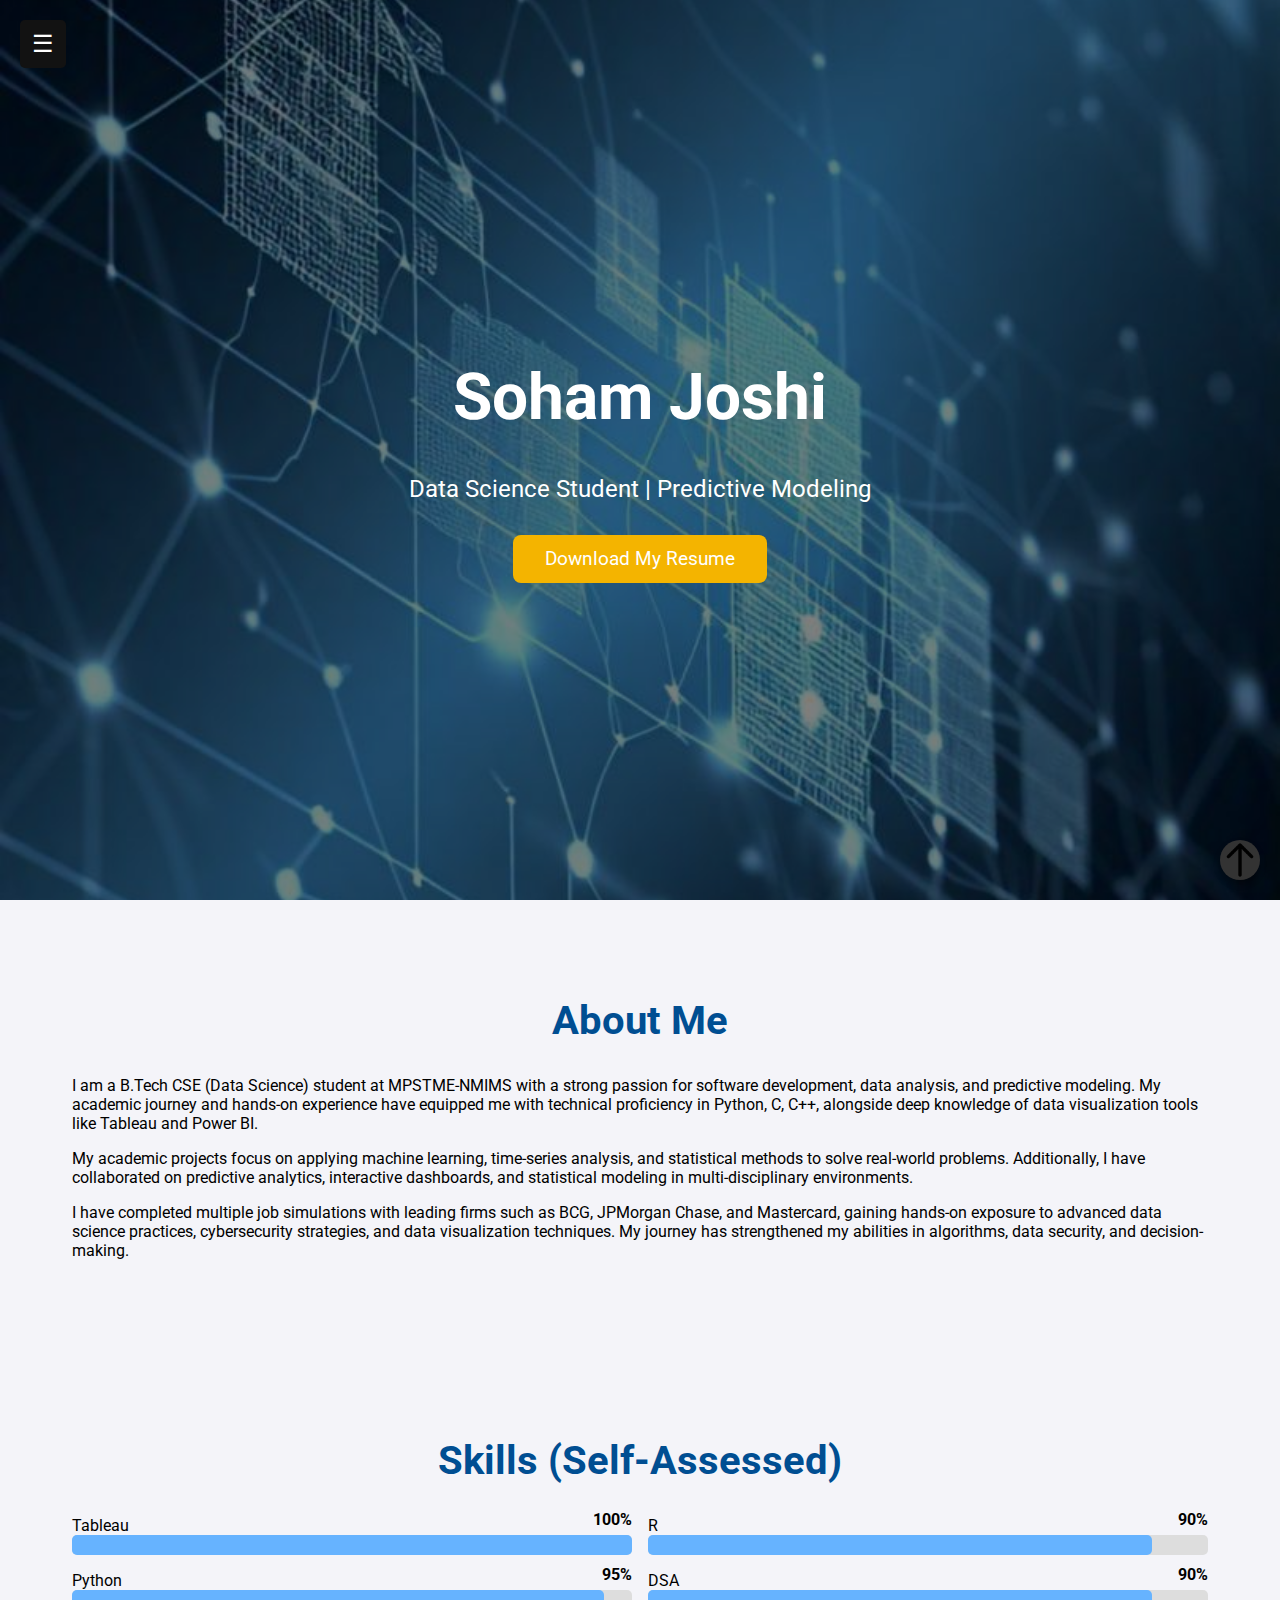
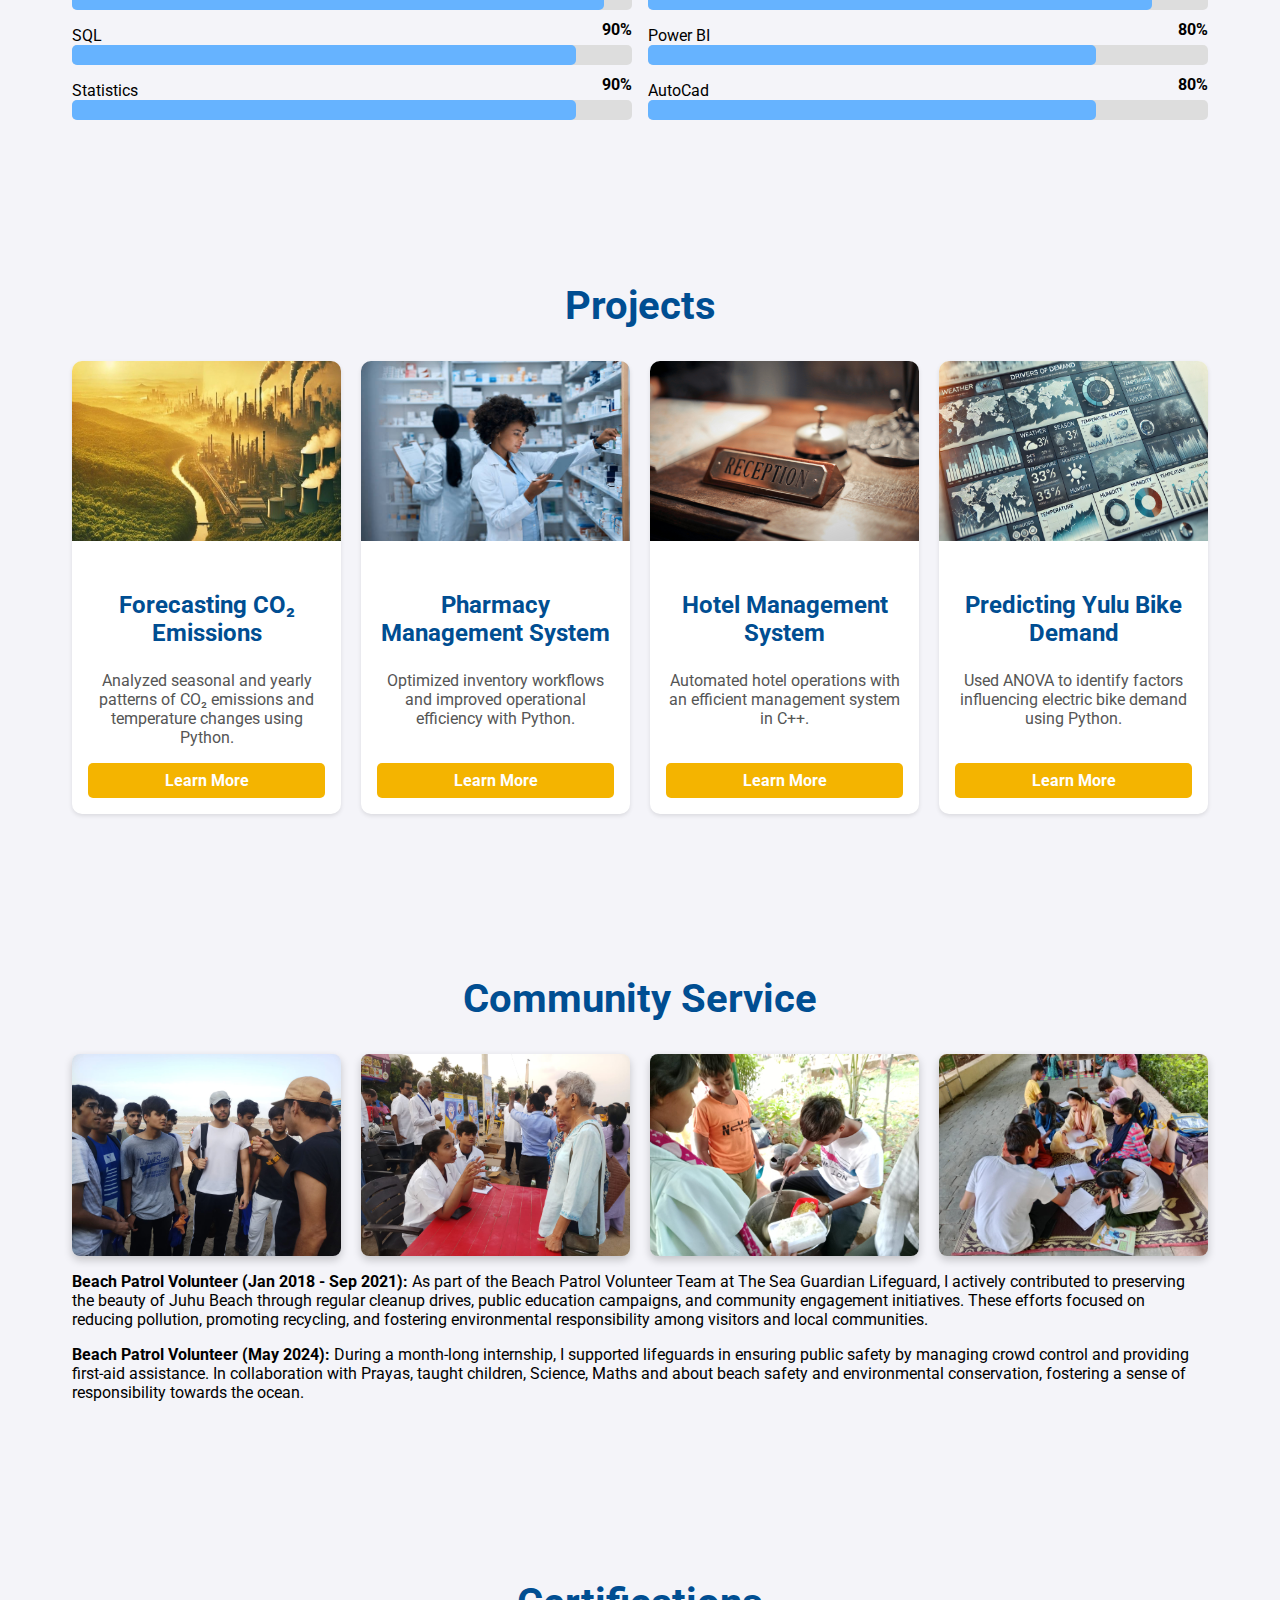
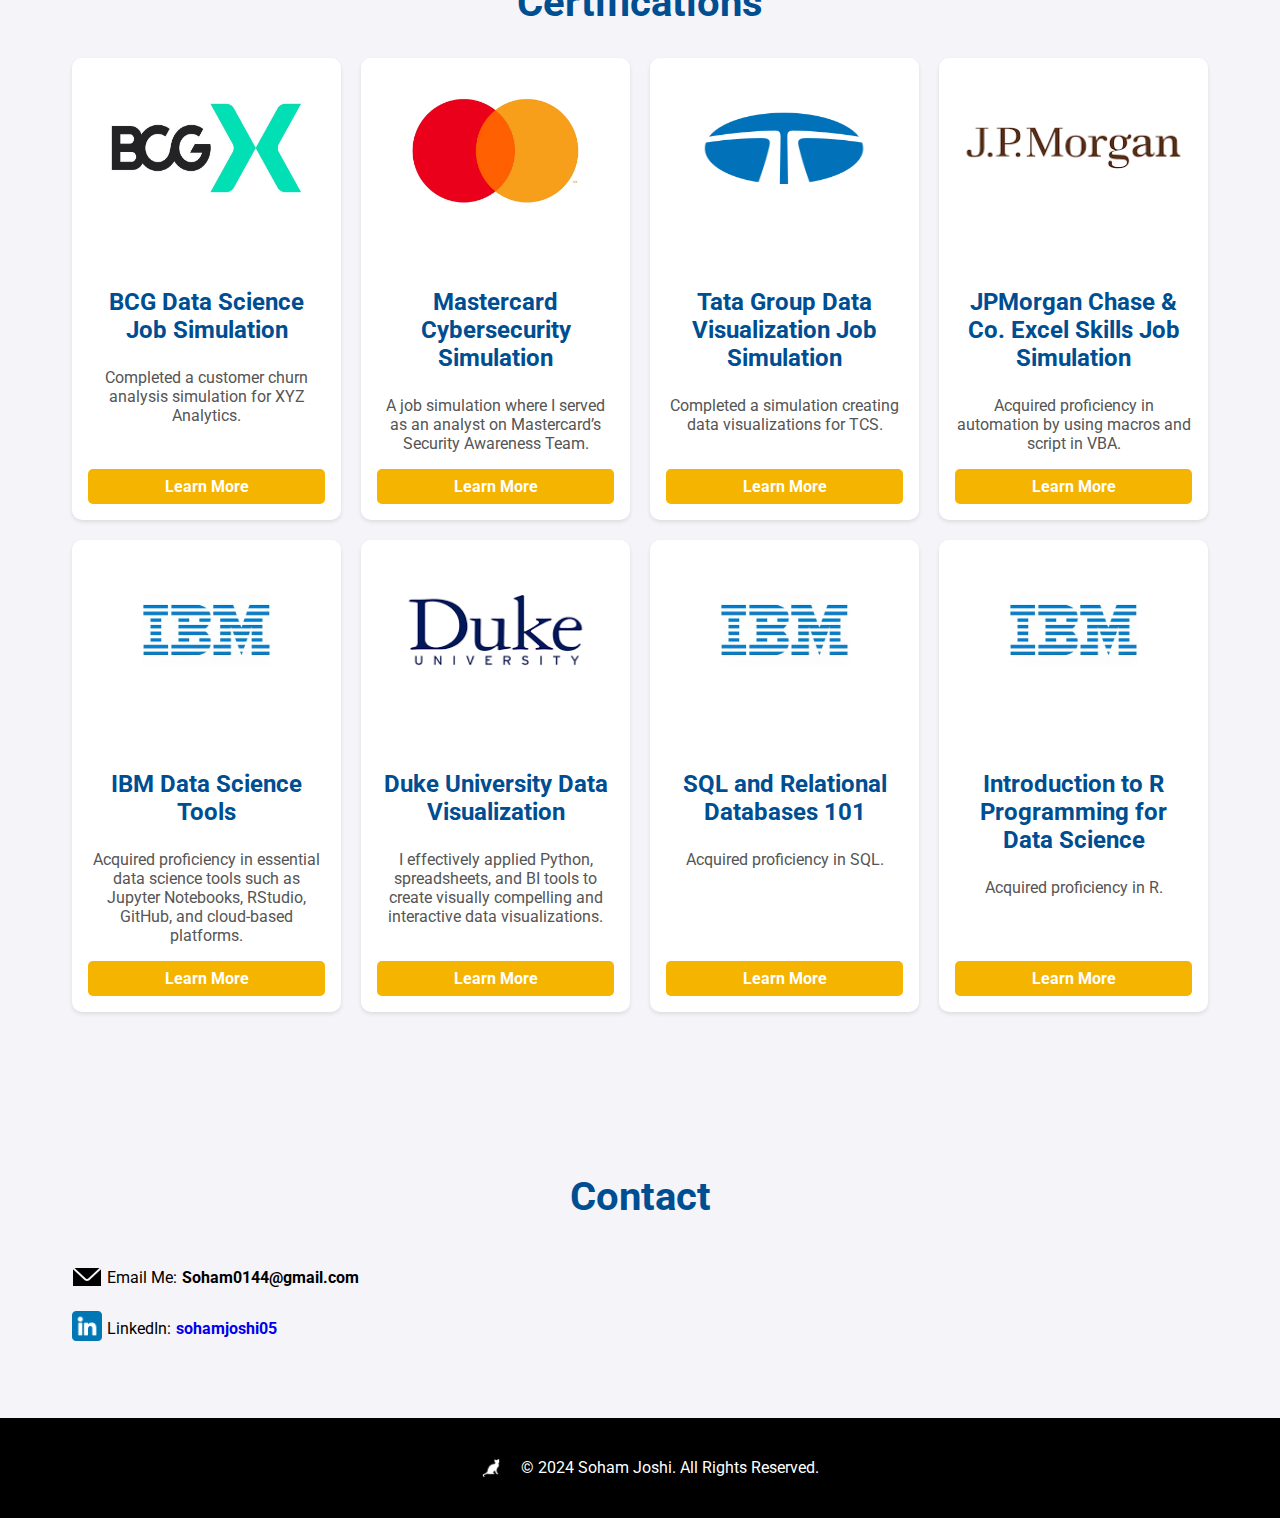
<file: index.html>
<!DOCTYPE html>
<html lang="en">
<head>
  <meta charset="UTF-8">
  <title>Soham Joshi - Portfolio</title>
  <link href="https://fonts.googleapis.com/css2?family=Roboto:wght@300;400;700&display=swap" rel="stylesheet">
  <link rel="stylesheet" href="style.css">
  <meta charset="UTF-8">
  <meta name="viewport" content="width=device-width, initial-scale=1.0">
  <meta name="description" content="Soham Joshi's portfolio website showcasing projects, skills, certifications, and volunteering work in data science and software development.">
  <meta property="og:title" content="Soham Joshi - Portfolio">
  <meta property="og:description" content="Showcasing my projects, skills, certifications, and volunteering journey in data science and software development.">
  <meta property="og:image" content="https://sohammj.github.io/images/backgroungnew.jpg"> <!-- Replace with the correct URL of your image -->
  <meta property="og:url" content="https://sohammj.github.io">
  <meta property="og:type" content="website">
  <title>Soham Joshi - Portfolio</title>
  <link rel="stylesheet" href="style.css">
</head>
<body>

    <button class="menu-toggle" onclick="toggleMenu()">&#9776;</button>
    <meta name="viewport" content="width=device-width, initial-scale=1.0">
    <nav id="sidebar">
      <img src="images/1714410378069.jpeg" alt="Profile Photo">
      <h2>Soham Joshi</h2>
      <div class="social-icons">
        <a href="https://www.linkedin.com/in/sohamjoshi05" target="_blank">
          <img src="images/linkedin.png" alt="LinkedIn">
        </a>
        <a href="https://github.com/sohammj" target="_blank">
          <img src="images/github.png" alt="GitHub">
        </a>
        <a href="https://public.tableau.com/app/profile/soham.joshi2662/vizzes" target="_blank">
          <img src="images/icons8-tableau-software-48.png" alt="Tableau">
        </a>
      </div>
      <a href="index.html">Home</a>
      <a href="#about">About</a>
      <a href="#skills">Skills</a>
      <a href="#projects">Projects</a>
      <a href="#Community Service">Community Service</a>
      <a href="#certifications">Certifications</a>
      <a href="#contact-info">Contact</a>

    </nav>
    <div class="content">
        <header id="home">
            <h1>Soham Joshi</h1>
            <p>Data Science Student | Predictive Modeling</p>
            <!-- Adjust your PDF file name if necessary -->
            <a href="Resume.pdf" download>Download My Resume</a>
          </header>
          <section id="about">
            <h2>About Me</h2>
            <p>
              I am a B.Tech CSE (Data Science) student at MPSTME-NMIMS with a strong passion for software development, 
              data analysis, and predictive modeling. My academic journey and hands-on experience have equipped 
              me with technical proficiency in Python, C, C++, alongside deep knowledge of data visualization 
              tools like Tableau and Power BI.
            </p>
            <p>
              My academic projects focus on applying machine learning, time-series analysis, and statistical 
              methods to solve real-world problems. Additionally, I have collaborated on predictive analytics, 
              interactive dashboards, and statistical modeling in multi-disciplinary environments.
            </p>
            <p>
              I have completed multiple job simulations with leading firms such as BCG, JPMorgan Chase, 
              and Mastercard, gaining hands-on exposure to advanced data science practices, cybersecurity 
              strategies, and data visualization techniques. My journey has strengthened my abilities in 
              algorithms, data security, and decision-making.
            </p>
          </section>
          <section id="skills">
            <h2>Skills (Self-Assessed)</h2>
            <div class="skills-container">
              <div class="skill">
                <span class="skill-name">Tableau</span>
                <div class="skill-bar-container">
                  <div class="skill-bar">
                    <div class="skill-progress" style="width: 100%"></div>
                  </div>
                  <span class="skill-percent">100%</span>
                </div>
              </div>
              <div class="skill">
                <span class="skill-name">R</span>
                <div class="skill-bar-container">
                  <div class="skill-bar">
                    <div class="skill-progress" style="width: 90%"></div>
                  </div>
                  <span class="skill-percent">90%</span>
                </div>
              </div>
              <div class="skill">
                <span class="skill-name">Python</span>
                <div class="skill-bar-container">
                  <div class="skill-bar">
                    <div class="skill-progress" style="width: 95%"></div>
                  </div>
                  <span class="skill-percent">95%</span>
                </div>
              </div>
              <div class="skill">
                <span class="skill-name">DSA</span>
                <div class="skill-bar-container">
                  <div class="skill-bar">
                    <div class="skill-progress" style="width: 90%"></div>
                  </div>
                  <span class="skill-percent">90%</span>
                </div>
              </div>
              <div class="skill">
                <span class="skill-name">SQL</span>
                <div class="skill-bar-container">
                  <div class="skill-bar">
                    <div class="skill-progress" style="width: 90%"></div>
                  </div>
                  <span class="skill-percent">90%</span>
                </div>
              </div>
              <div class="skill">
                <span class="skill-name">Power BI</span>
                <div class="skill-bar-container">
                  <div class="skill-bar">
                    <div class="skill-progress" style="width: 80%"></div>
                  </div>
                  <span class="skill-percent">80%</span>
                </div>
              </div>
              <div class="skill">
                <span class="skill-name">Statistics</span>
                <div class="skill-bar-container">
                  <div class="skill-bar">
                    <div class="skill-progress" style="width: 90%"></div>
                  </div>
                  <span class="skill-percent">90%</span>
                </div>
              </div>
              <div class="skill">
                <span class="skill-name">AutoCad</span>
                <div class="skill-bar-container">
                  <div class="skill-bar">
                    <div class="skill-progress" style="width: 80%"></div>
                  </div>
                  <span class="skill-percent">80%</span>
                </div>
              </div>
            </div>
          </section>
          <section id="projects">
            <h2>Projects</h2>
            <div class="project-grid">
                <div class="project-card">
                    <img src="images/SCR-20241227-nykb.jpeg" alt="Forecasting CO2">
                    <div class="project-info">
                      <h3>Forecasting CO₂ Emissions</h3>
                      <p>Analyzed seasonal and yearly patterns of CO₂ emissions and temperature changes using Python.</p>
                      <a href="projects/forecasting-co2.html">Learn More</a>
                    </div>
                  </div>
                  <div class="project-card">
                    <img src="images/PHAR.jpg" alt="Pharmacy Management">
                    <div class="project-info">
                      <h3>Pharmacy Management System</h3>
                      <p>Optimized inventory workflows and improved operational efficiency with Python.</p>
                      <a href="projects/pharmacy-management.html">Learn More</a>
                    </div>
                  </div>
                  <div class="project-card">
                    <img src="images/pexels-olly-3768095.jpg" alt="Hotel Management">
                    <div class="project-info">
                      <h3>Hotel Management System</h3>
                      <p>Automated hotel operations with an efficient management system in C++.</p>
                      <a href="projects/hotel-management.html">Learn More</a>
                    </div>
                  </div>
                  <div class="project-card">
                    <img src="images/DALL·E 2024-12-27 15.55.56 - A data analysis dashboard displaying variables like weather, season, temperature, humidity, and holidays. The image includes statistical charts and gr.webp" alt="Yulu Bike Demand">
                    <div class="project-info">
                      <h3>Predicting Yulu Bike Demand</h3>
                      <p>Used ANOVA to identify factors influencing electric bike demand using Python.</p>
                      <a href="projects/yulu-bike-demand.html">Learn More</a>
                    </div>
                  </div>
          
                </div>
              </section>
              <section id="Community Service">
                <h2>Community Service</h2>
                <div class="volunteer-images">
                  <img src="images/WhatsApp Image 2024-05-11 at 08.20.39.jpeg" alt="Beach Cleanup">
                  <img src="images/WhatsApp Image 2024-05-19 at 13.19.52 (1).jpeg" alt="Medical Camp">
                  <img src="images/WhatsApp Image 2024-05-08 at 17.43.30.jpeg" alt="Community Engagement">
                  <img src="images/WhatsApp Image 2024-05-08 at 17.43.32.jpeg" alt="Workshop">
                </div>
                <p>
                  <strong>Beach Patrol Volunteer (Jan 2018 - Sep 2021):</strong> 
                  As part of the Beach Patrol Volunteer Team at The Sea Guardian Lifeguard, I actively contributed 
                  to preserving the beauty of Juhu Beach through regular cleanup drives, public education campaigns, 
                  and community engagement initiatives. These efforts focused on reducing pollution, promoting recycling, 
                  and fostering environmental responsibility among visitors and local communities.
                </p>
                <p>
                  <strong>Beach Patrol Volunteer (May 2024):</strong> 
                  During a month-long internship, I supported lifeguards in ensuring public safety by managing crowd 
                  control and providing first-aid assistance. In collaboration with Prayas, taught children, Science, Maths and about
                  beach safety and environmental conservation, fostering a sense of
                  responsibility towards the ocean. 
                </p>
              </section>
              <section id="certifications">
                <h2>Certifications</h2>
                <div class="project-grid">
                    <div class="project-card">
                        <img src="images/BCG_X.jpg" alt="BCG Data Science Job Simulation">
                        <div class="project-info">
                          <h3>BCG Data Science Job Simulation</h3>
                          <p>Completed a customer churn analysis simulation for XYZ Analytics.</p>
                          <a href="certifications/bcg-data-science.html">Learn More</a>
                        </div>
                      </div>
                      <div class="project-card">
                        <img src="images/Mastercard_logonew.webp" alt="Mastercard Cybersecurity Simulation">
                        <div class="project-info">
                          <h3>Mastercard Cybersecurity Simulation</h3>
                          <p>A job simulation where I served as an analyst on Mastercard’s Security Awareness Team.</p>
                          <a href="certifications/mastercard-cybersecurity.html">Learn More</a>
                        </div>
                      </div>
                      <div class="project-card">
                        <img src="images/tatanew.png" alt="Tata Group Data Visualization">
                        <div class="project-info">
                          <h3>Tata Group Data Visualization Job Simulation</h3>
                          <p>Completed a simulation creating data visualizations for TCS.</p>
                          <a href="certifications/tata-group-data-visualization.html">Learn More</a>
                        </div>
                      </div>
                      <div class="project-card">
                        <img src="images/jpnew.png" alt="JPMorgan Chase & Co. Excel Skills">
                        <div class="project-info">
                          <h3>JPMorgan Chase & Co. Excel Skills Job Simulation</h3>
                          <p>Acquired proficiency in automation by using macros and script in VBA.</p>
                          <a href="certifications/jp-morgan-excel.html">Learn More</a>
                        </div>
                      </div>
                      <div class="project-card">
                        <img src="images/IBM LOGO.webp" alt="IBM Data Science Tools">
                        <div class="project-info">
                            <h3>IBM Data Science Tools</h3>
                            <p>Acquired proficiency in essential data science tools such as Jupyter Notebooks, RStudio, GitHub, and cloud-based platforms.</p>
                            <a href="certifications/ibm-data-science-tools.html">Learn More</a>
                        </div>
                    </div>
                    <div class="project-card">
                      <img src="images/duke-logo.png" alt="Duke University">
                      <div class="project-info">
                          <h3>Duke University Data Visualization</h3>
                           <p>I effectively applied Python, spreadsheets, and BI tools to create visually compelling and interactive data visualizations.</p> 
                          <a href="certifications/Duke-University-Data-Visualization-with-Python.html">Learn More</a>
                      </div>
                  </div>
                  <div class="project-card">
                    <img src="images/IBM LOGO.webp" alt="SQL and Relational Databases 101">
                    <div class="project-info">
                        <h3>SQL and Relational Databases 101</h3>
                        <p>Acquired proficiency in SQL.</p>
                        <a href="certifications/SQL_and_Relational_Databases_101.html">Learn More</a>
                    </div>
                </div>
                <div class="project-card">
                  <img src="images/IBM LOGO.webp" alt="SQL and Relational Databases 101">
                  <div class="project-info">
                      <h3>Introduction to R Programming for Data Science</h3>
                      <p>Acquired proficiency in R.</p>
                      <a href="certifications/Introduction_to_R_Programming_for_Data_Science.html">Learn More</a>
                  </div>
              </div>
                  </section>
                      <section id="contact-info">
                        <h2>Contact</h2>
                        <div class="contact-info">
                          <img src="images/icons8-email-30.png" alt="Email Icon" class="footer-emoji" />
                          <p>Email Me:</p>
                          <p class="email-address">Soham0144@gmail.com</p>
                        </div>
                        <div class="contact-info">
                            <a href="https://www.linkedin.com/in/sohamjoshi05/" target="_blank">
                              <img src="images/linkedin.png" alt="LinkedIn Icon" class="footer-emoji" />
                            </a>
                            <p>LinkedIn:</p>
                            <a href="https://www.linkedin.com/in/sohamjoshi05/" target="_blank" class="linkedin-link">sohamjoshi05</a>
                          </div>
                        
                      </section>
                      
                      <footer>
                        <div class="footer-container">
                          <img src="images/SCR-20241228-bapj-removebg-preview.png" alt="Emoji" class="footer-emoji" />
                          <p>&copy; 2024 Soham Joshi. All Rights Reserved.</p>
                        </div>
                      </footer>
                      <a href="#" class="back-to-top-btn" id="back-to-top" aria-label="Back to Top">
                        <img src="../images/top.png" alt="Back to Top Icon">
                      </a>
                      
                      
                      
                    <script>
                        function toggleMenu() {
                          const sidebar = document.getElementById('sidebar');
                          sidebar.classList.toggle('show');
                          document.body.classList.toggle('menu-open');
                        }
                      </script>
                    </body>
                    </html>
</file>
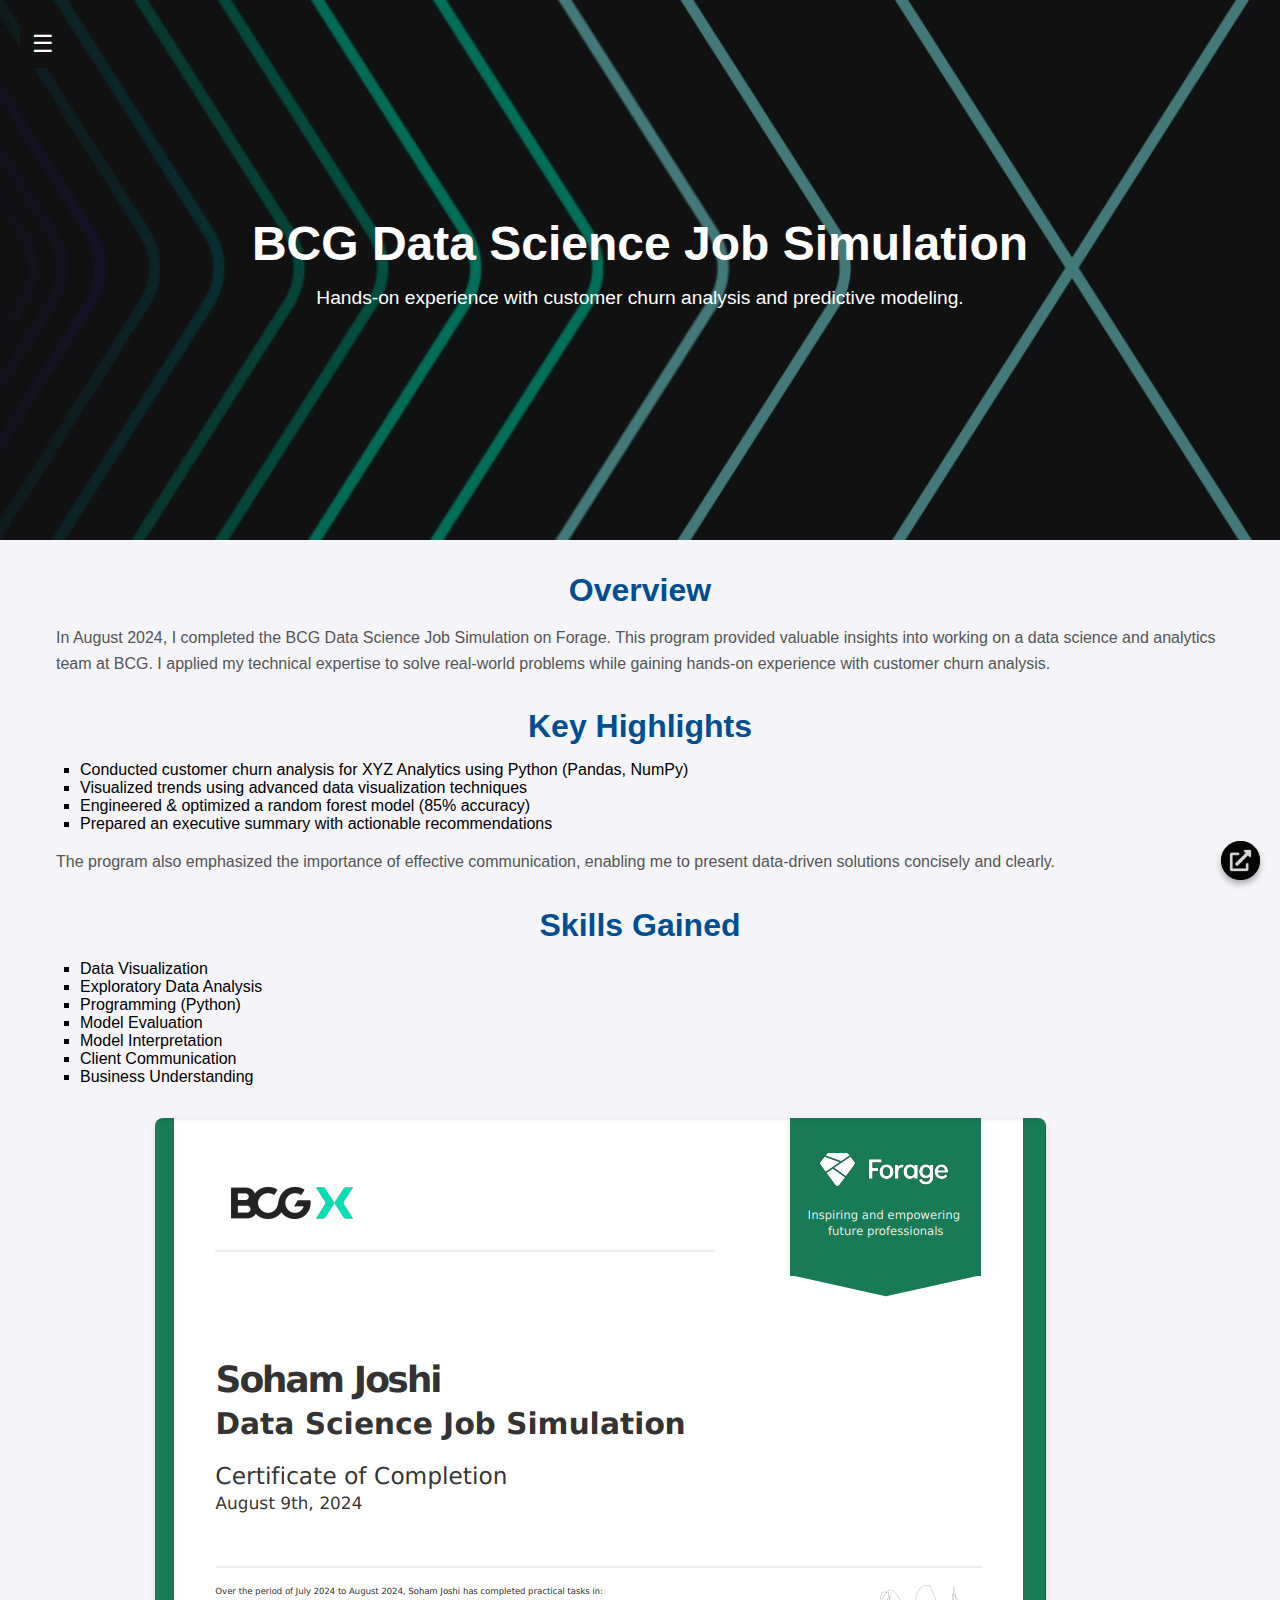
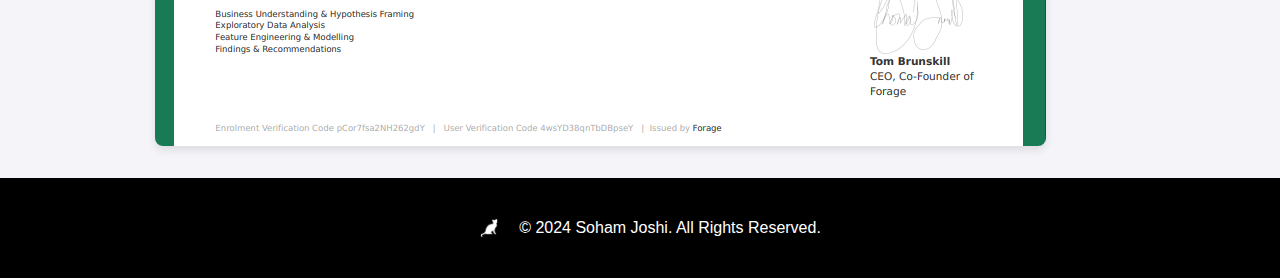
<file: certifications/bcg-data-science.html>
<!DOCTYPE html>
<html lang="en">
<head>
  <meta charset="UTF-8">
  <title>BCG Data Science Job Simulation</title>
  <link rel="stylesheet" href="../style.css">
</head>
<body>
  <meta name="viewport" content="width=device-width, initial-scale=1.0">
  <button class="menu-toggle" onclick="toggleMenu()">&#9776;</button>

  <nav id="sidebar">
    <img src="../images/1714410378069.jpeg" alt="Profile Photo">
    <h2>Soham Joshi</h2>
    <div class="social-icons">
      <a href="https://www.linkedin.com/in/sohamjoshi05" target="_blank">
        <img src="../images/linkedin.png" alt="LinkedIn">
      </a>
      <a href="https://github.com/sohammj" target="_blank">
        <img src="../images/github.png" alt="GitHub">
      </a>
      <a href="https://public.tableau.com/app/profile/soham.joshi2662/vizzes" target="_blank">
        <img src="../images/icons8-tableau-software-48.png" alt="Tableau">
      </a>
    </div>
    <a href="../index.html">Home</a>
    <a href="../index.html#about">About</a>
    <a href="../index.html#skills">Skills</a>
    <a href="../index.html#projects">Projects</a>
    <a href="../index.html#Community Service">Community Service</a>
    <a href="../index.html#certifications">Certifications</a>
    <a href="../index.html#contact-info">Contact</a>
  </nav>

  <div class="content">
    <header class="subpage-header" style="background-image: url('../images/bcg\ backgroung.webp');">
      <h1>BCG Data Science Job Simulation</h1>
      <p>Hands-on experience with customer churn analysis and predictive modeling.</p>
    </header>

    <section class="subpage-section">
      <h2>Overview</h2>
      <p>
        In August 2024, I completed the BCG Data Science Job Simulation on Forage. 
        This program provided valuable insights into working on a data science and 
        analytics team at BCG. I applied my technical expertise to solve real-world 
        problems while gaining hands-on experience with customer churn analysis.
      </p>
    </section>

    <section class="subpage-section">
      <h2>Key Highlights</h2>
      <ul>
        <li>Conducted customer churn analysis for XYZ Analytics using Python (Pandas, NumPy)</li>
        <li>Visualized trends using advanced data visualization techniques</li>
        <li>Engineered &amp; optimized a random forest model (85% accuracy)</li>
        <li>Prepared an executive summary with actionable recommendations</li>
      </ul>
      <p>
        The program also emphasized the importance of effective communication, enabling 
        me to present data-driven solutions concisely and clearly.
      </p>
    </section>

    <!-- Skills Gained -->
    <section class="subpage-section skills">
      <h2>Skills Gained</h2>
      <ul>
        <li>Data Visualization</li>
        <li>Exploratory Data Analysis</li>
        <li>Programming (Python)</li>
        <li>Model Evaluation</li>
        <li>Model Interpretation</li>
        <li>Client Communication</li>
        <li>Business Understanding</li>
      </ul>
    </section>

    <section class="subpage-section certificate">
      <img src="../images/SCR-20241226-cihy.png" alt="BCG Data Science Job Simulation Certificate">
    </section>

    <footer>
      <div class="footer-container">
        <img src="../images/SCR-20241228-bapj-removebg-preview.png" alt="Emoji" class="footer-emoji" />
        <p>&copy; 2024 Soham Joshi. All Rights Reserved.</p>
      </div>
    </footer>
    <a href="https://forage-uploads-prod.s3.amazonaws.com/completion-certificates/BCG%20/Tcz8gTtprzAS4xSoK_BCG_4wsYD38qnTbDBpseY_1723225228759_completion_certificate.pdf" target="_blank" class="github-btn" id="github-btn" aria-label="Verify Credential">
      <img src="../images/link.png" alt="GitHub Icon">
    </a>
  <script>
    function toggleMenu() {
      document.getElementById('sidebar').classList.toggle('show');
      document.body.classList.toggle('menu-open');
    }
  </script>
</body>
</html>
</file>
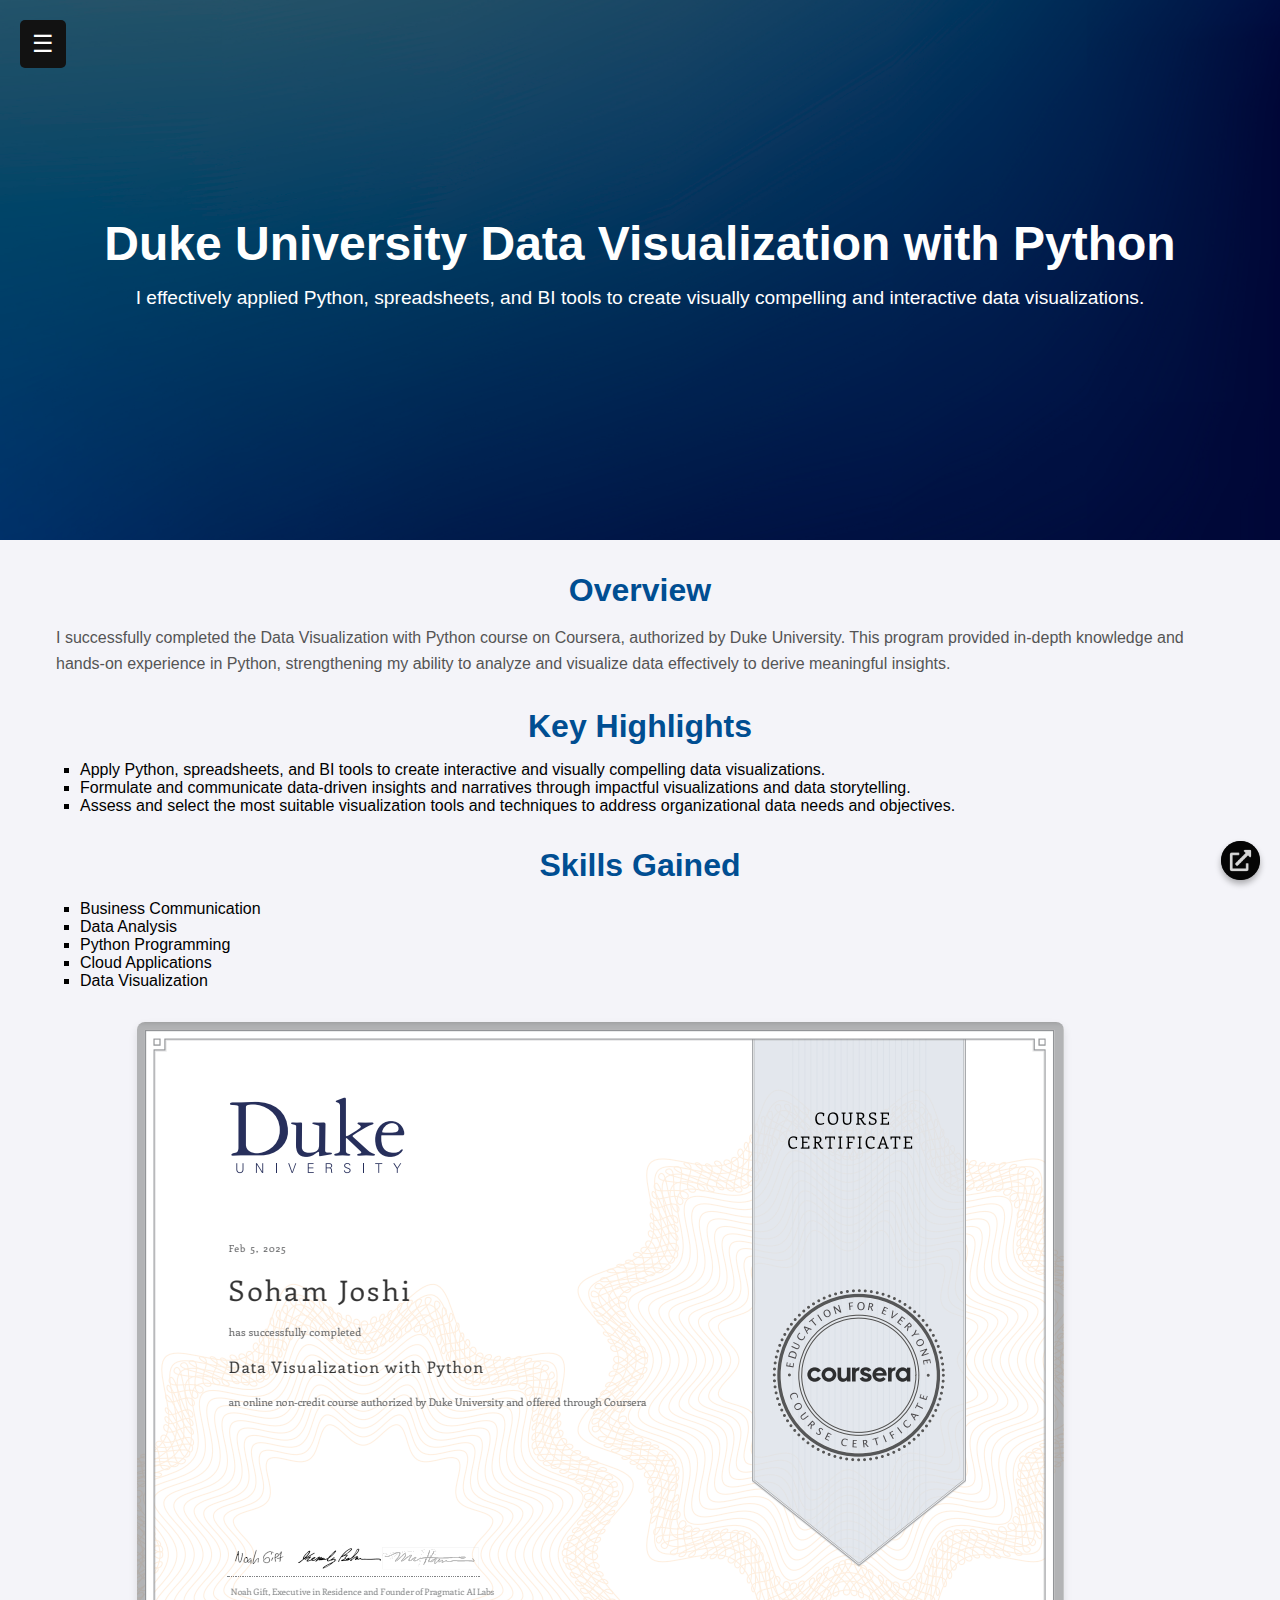
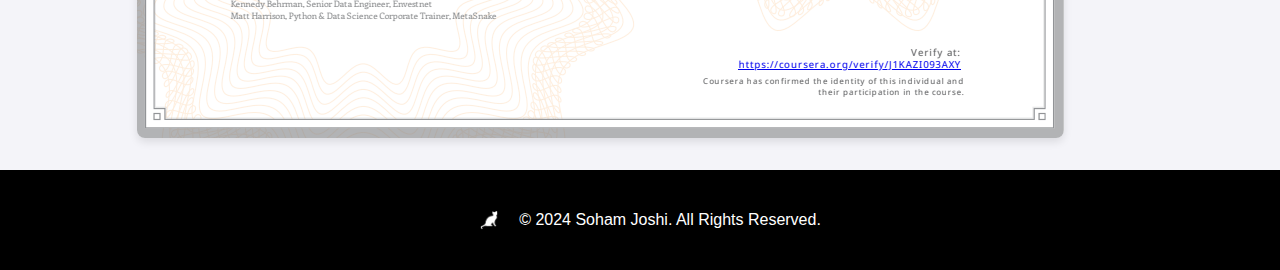
<file: certifications/Duke-University-Data-Visualization-with-Python.html>
<!DOCTYPE html>
<html lang="en">
<head>
  <meta charset="UTF-8">
  <title>Data Visualization with Python</title>
  <link rel="stylesheet" href="../style.css">
</head>
<body>
  <meta name="viewport" content="width=device-width, initial-scale=1.0">
  <button class="menu-toggle" onclick="toggleMenu()">&#9776;</button>

  <nav id="sidebar">
    <img src="../images/1714410378069.jpeg" alt="Profile Photo">
    <h2>Soham Joshi</h2>
    <div class="social-icons">
      <a href="https://www.linkedin.com/in/sohamjoshi05" target="_blank">
        <img src="../images/linkedin.png" alt="LinkedIn">
      </a>
      <a href="https://github.com/sohammj" target="_blank">
        <img src="../images/github.png" alt="GitHub">
      </a>
      <a href="https://public.tableau.com/app/profile/soham.joshi2662/vizzes" target="_blank">
        <img src="../images/icons8-tableau-software-48.png" alt="Tableau">
      </a>
    </div>
    <a href="../index.html">Home</a>
    <a href="../index.html#about">About</a>
    <a href="../index.html#skills">Skills</a>
    <a href="../index.html#projects">Projects</a>
    <a href="../index.html#Community Service">Community Service</a>
    <a href="../index.html#certifications">Certifications</a>
    <a href="../index.html#contact-info">Contact</a>
  </nav>

  <div class="content">
    <header class="subpage-header" style="background-image: url('../images/jp morgan.jpeg');">
      <h1>Duke University Data Visualization with Python</h1>
      <p>I effectively applied Python, spreadsheets, and BI tools to create visually compelling and interactive data visualizations.</p>
    </header>

    <section class="subpage-section">
      <h2>Overview</h2>
      <p>
        I successfully completed the Data Visualization with Python course on Coursera, authorized by Duke University.  
        This program provided in-depth knowledge and hands-on experience in Python,  
        strengthening my ability to analyze and visualize data effectively to derive meaningful insights.
      </p>
    </section>

    <section class="subpage-section">
      <h2>Key Highlights</h2>
      <ul>
        <li>Apply Python, spreadsheets, and BI tools to create interactive and visually compelling data visualizations.</li>
        <li>Formulate and communicate data-driven insights and narratives through impactful visualizations and data storytelling.</li>
        <li>Assess and select the most suitable visualization tools and techniques to address organizational data needs and objectives.</li>
      </ul>
    </section>

    <!-- Skills Gained -->
    <section class="subpage-section skills">
      <h2>Skills Gained</h2>
      <ul>
        <li>Business Communication</li>
        <li>Data Analysis</li>
        <li>Python Programming</li>
        <li>Cloud Applications</li>
        <li>Data Visualization</li>
      </ul>
    </section>

    <section class="subpage-section certificate">
      <img src="../images/Duke University.png" alt="Data Visualization with Python">
    </section>

    <footer>
      <div class="footer-container">
        <img src="../images/SCR-20241228-bapj-removebg-preview.png" alt="Emoji" class="footer-emoji" />
        <p>&copy; 2024 Soham Joshi. All Rights Reserved.</p>
      </div>
    </footer>
    <a href="https://www.coursera.org/account/accomplishments/verify/J1KAZI093AXY" target="_blank" class="github-btn" id="github-btn" aria-label="Verify Credential">
      <img src="../images/link.png" alt="GitHub Icon">
    </a>
  <script>
    function toggleMenu() {
      document.getElementById('sidebar').classList.toggle('show');
      document.body.classList.toggle('menu-open');
    }
  </script>
</body>
</html>
</file>
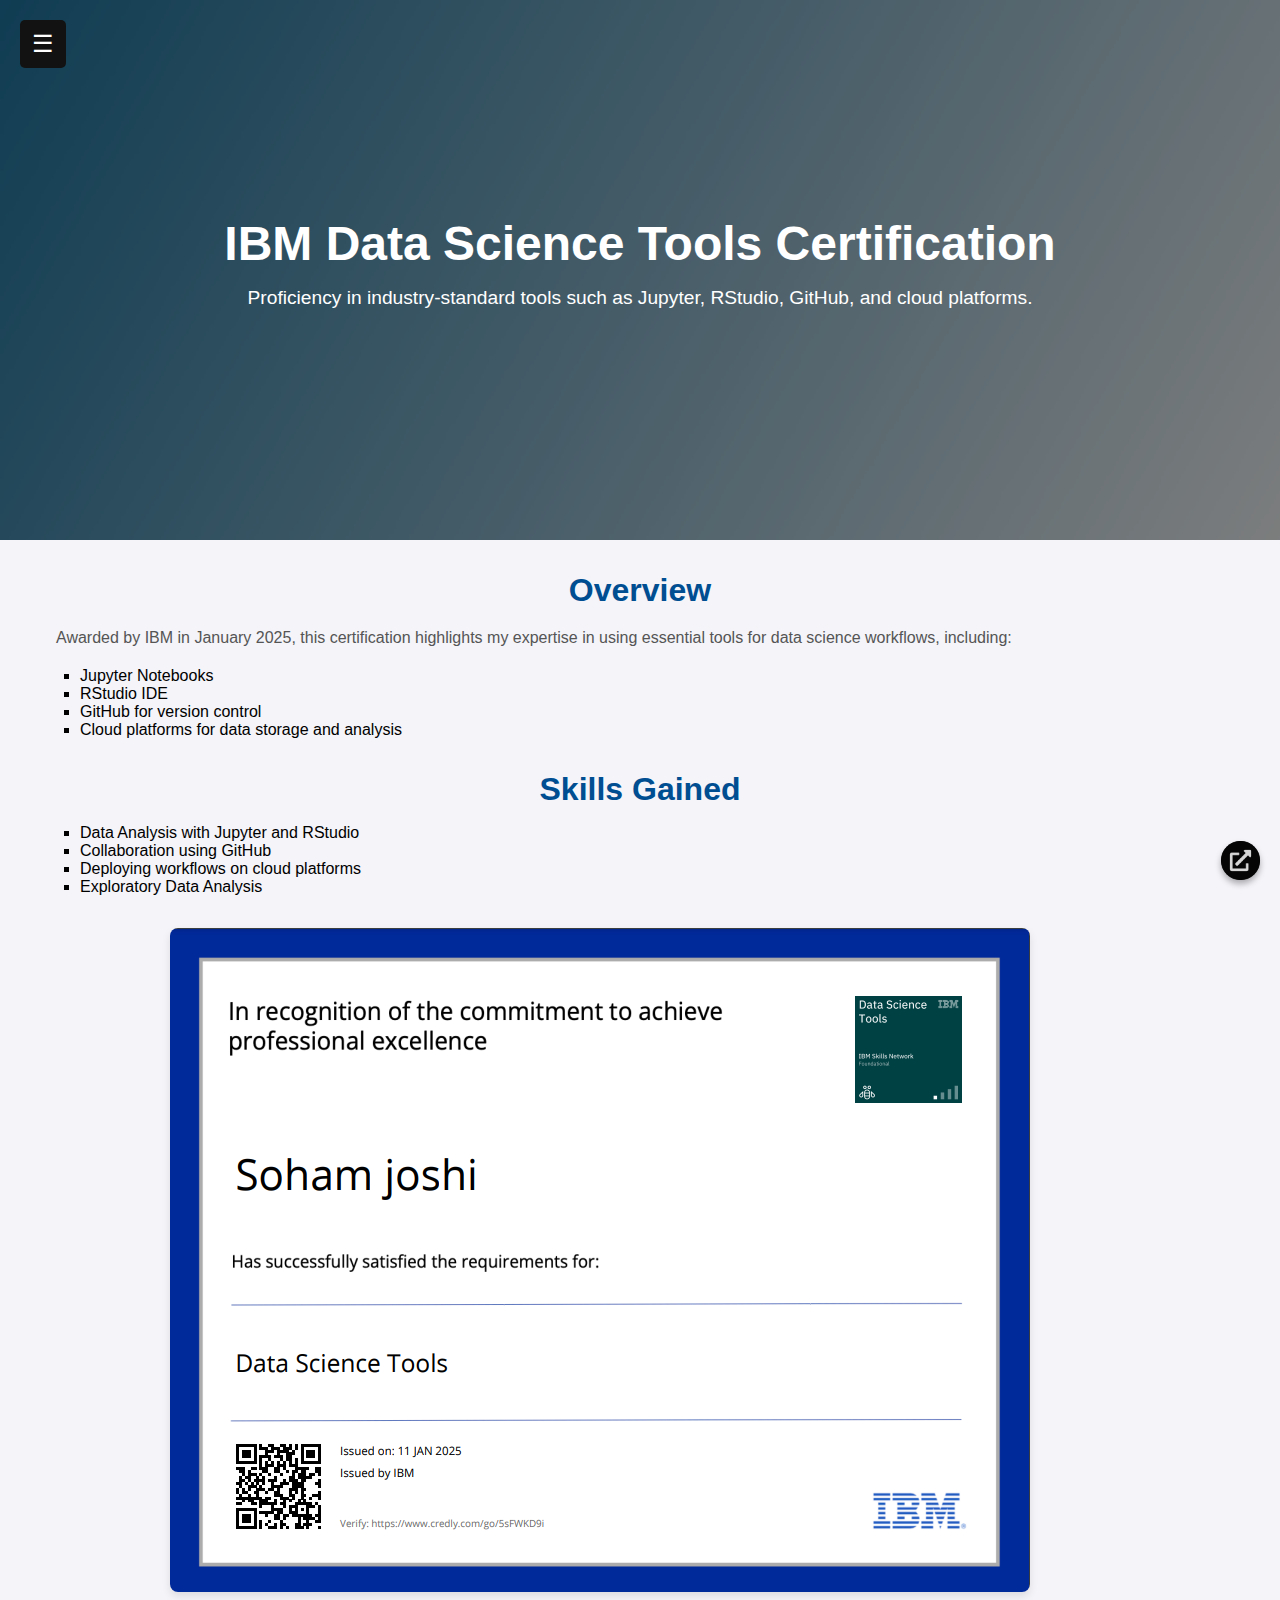
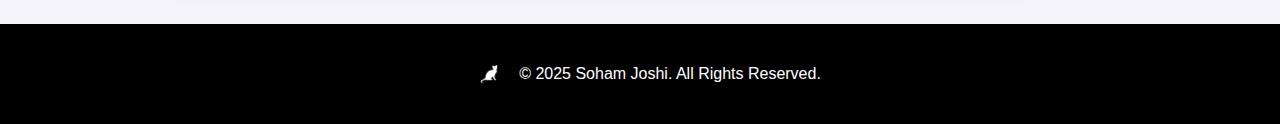
<file: certifications/ibm-data-science-tools.html>
<!DOCTYPE html>
<html lang="en">
<head>
    <meta charset="UTF-8">
    <meta name="viewport" content="width=device-width, initial-scale=1.0">
    <title>IBM Data Science Tools Certification</title>
    <link rel="stylesheet" href="../style.css">
</head>
<body>
    <meta name="viewport" content="width=device-width, initial-scale=1.0">
    <button class="menu-toggle" onclick="toggleMenu()">&#9776;</button>
    
    <nav id="sidebar">
        <img src="../images/1714410378069.jpeg" alt="Profile Photo">
        <h2>Soham Joshi</h2>
        <div class="social-icons">
          <a href="https://www.linkedin.com/in/sohamjoshi05" target="_blank">
            <img src="../images/linkedin.png" alt="LinkedIn">
          </a>
          <a href="https://github.com/sohammj" target="_blank">
            <img src="../images/github.png" alt="GitHub">
          </a>
          <a href="https://public.tableau.com/app/profile/soham.joshi2662/vizzes" target="_blank">
            <img src="../images/icons8-tableau-software-48.png" alt="Tableau">
          </a>
        </div>
        <a href="../index.html">Home</a>
    <a href="../index.html#about">About</a>
    <a href="../index.html#skills">Skills</a>
    <a href="../index.html#projects">Projects</a>
    <a href="../index.html#Community Service">Community Service</a>
    <a href="../index.html#certifications">Certifications</a>
    <a href="../index.html#contact-info">Contact</a>
      </nav>
    <div class="content">
        <header class="subpage-header" style="background-image: url('../images/IBM BACK.png');">
            <h1>IBM Data Science Tools Certification</h1>
            <p>Proficiency in industry-standard tools such as Jupyter, RStudio, GitHub, and cloud platforms.</p>
        </header>
        <section class="subpage-section">
            <h2>Overview</h2>
            <p>
                Awarded by IBM in January 2025, this certification highlights my expertise in using essential tools for data science workflows, including:
            </p>
            <ul>
                <li>Jupyter Notebooks</li>
                <li>RStudio IDE</li>
                <li>GitHub for version control</li>
                <li>Cloud platforms for data storage and analysis</li>
            </ul>
        </section>
        <section class="subpage-section skills">
            <h2>Skills Gained</h2>
            <ul>
                <li>Data Analysis with Jupyter and RStudio</li>
                <li>Collaboration using GitHub</li>
                <li>Deploying workflows on cloud platforms</li>
                <li>Exploratory Data Analysis</li>
            </ul>
        </section>
        <section class="subpage-section certificate">
            <img src="../images/IBM CERTIFICATE.png" alt="IBM Data Science Tools Certificate">
        </section>
    </div>
    <footer>
        <div class="footer-container">
            <img src="../images/SCR-20241228-bapj-removebg-preview.png" alt="Emoji" class="footer-emoji" />
            <p>&copy; 2025 Soham Joshi. All Rights Reserved.</p>
        </div>
    </footer>
    <a href="https://www.credly.com/badges/b9b4805a-fce4-4bc6-bc9d-bcc13bf0bafa/public_url" target="_blank" class="github-btn" id="github-btn" aria-label="Verify Credential">
        <img src="../images/link.png" alt="GitHub Icon">
      </a>
    <script>
        function toggleMenu() {
            const sidebar = document.getElementById('sidebar');
            sidebar.classList.toggle('show');
            document.body.classList.toggle('menu-open');
        }
    </script>
</body>
</html>
</file>
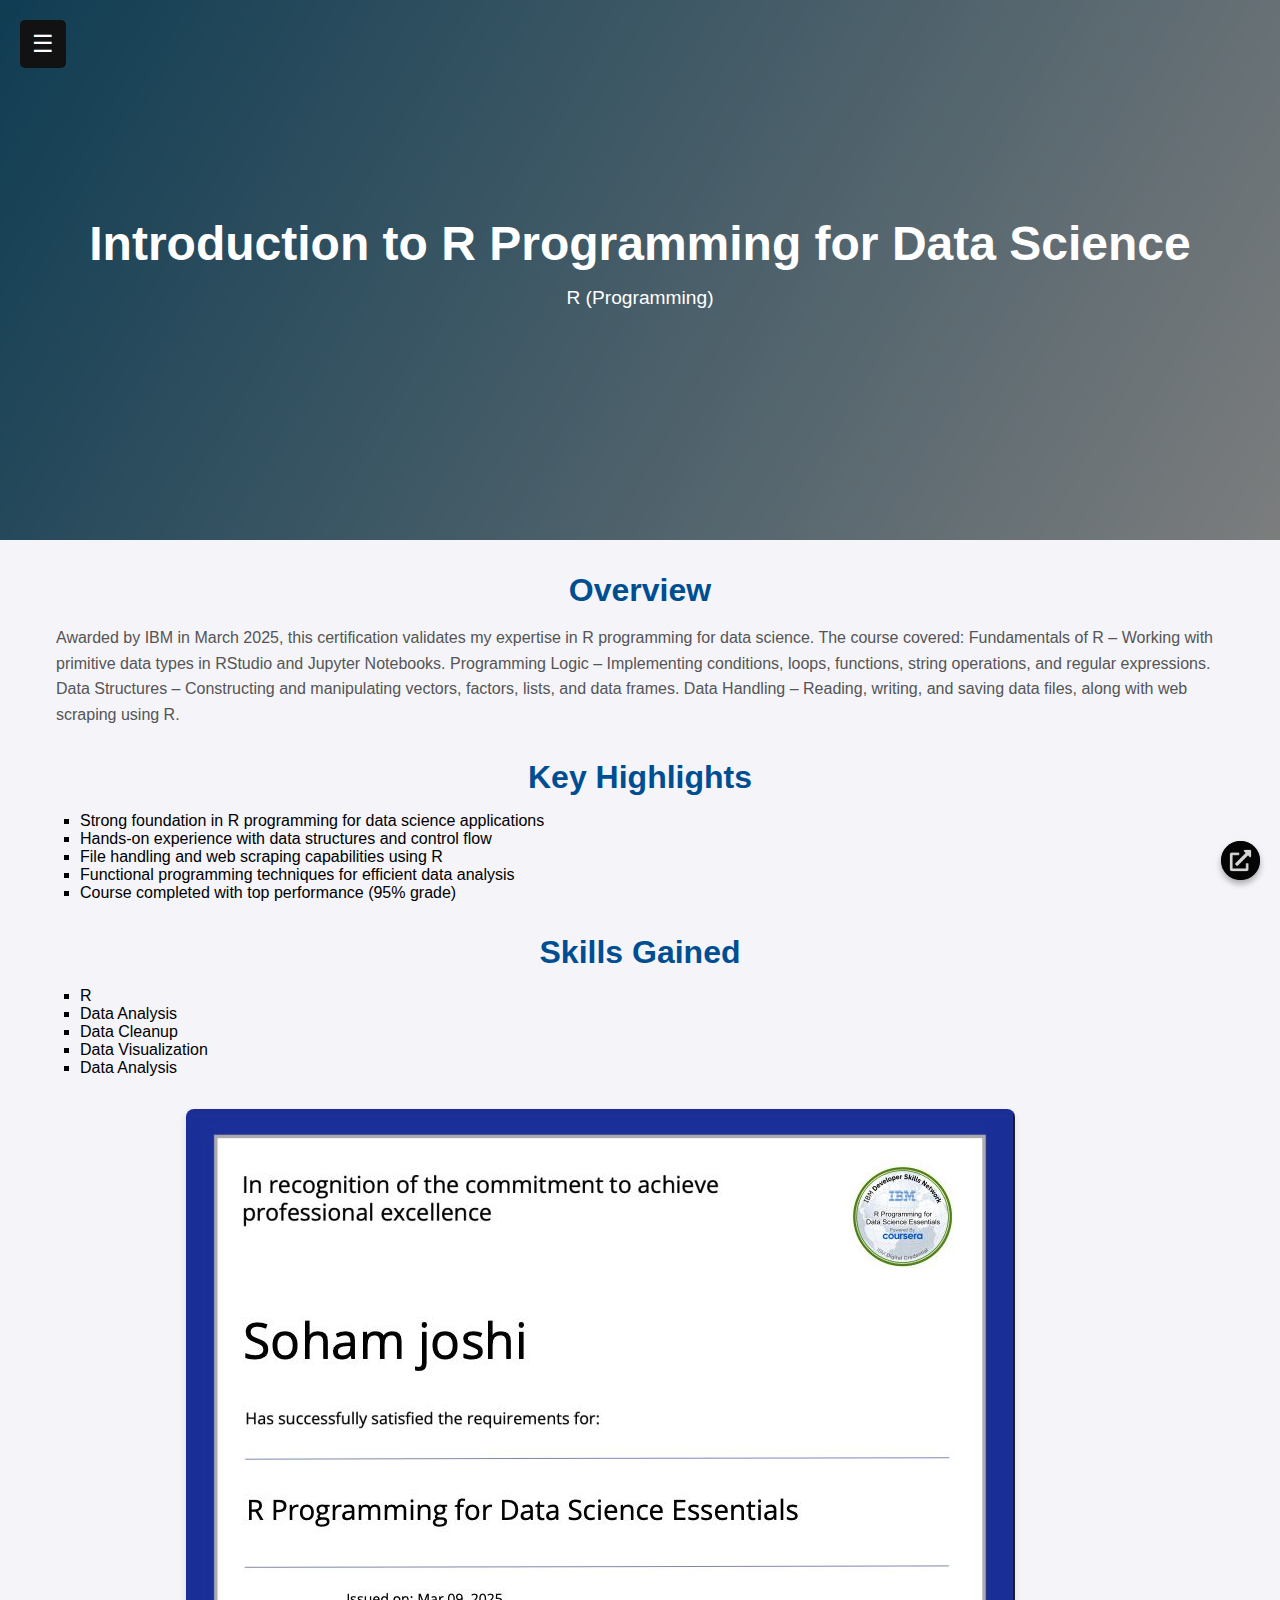
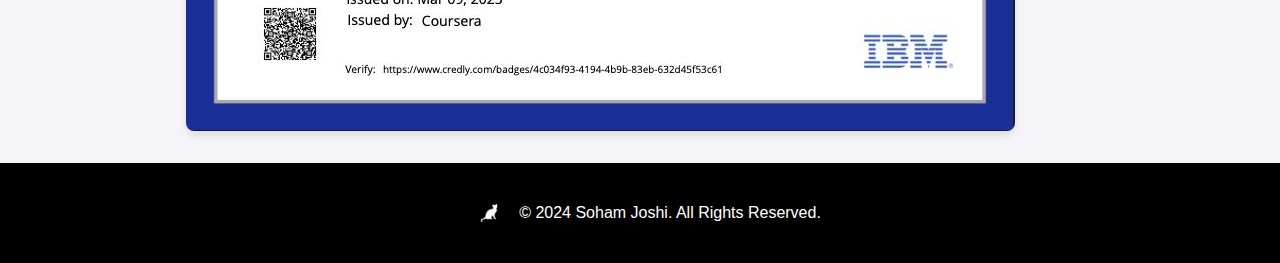
<file: certifications/Introduction_to_R_Programming_for_Data_Science.html>
<!DOCTYPE html>
<html lang="en">
<head>
  <meta charset="UTF-8">
  <title>Introduction to R Programming for Data Science</title>
  <link rel="stylesheet" href="../style.css">
</head>
<body>
  <meta name="viewport" content="width=device-width, initial-scale=1.0">
  <button class="menu-toggle" onclick="toggleMenu()">&#9776;</button>

  <nav id="sidebar">
    <img src="../images/1714410378069.jpeg" alt="Profile Photo">
    <h2>Soham Joshi</h2>
    <div class="social-icons">
      <a href="https://www.linkedin.com/in/sohamjoshi05" target="_blank">
        <img src="../images/linkedin.png" alt="LinkedIn">
      </a>
      <a href="https://github.com/sohammj" target="_blank">
        <img src="../images/github.png" alt="GitHub">
      </a>
      <a href="https://public.tableau.com/app/profile/soham.joshi2662/vizzes" target="_blank">
        <img src="../images/icons8-tableau-software-48.png" alt="Tableau">
      </a>
    </div>
    <a href="../index.html">Home</a>
    <a href="../index.html#about">About</a>
    <a href="../index.html#skills">Skills</a>
    <a href="../index.html#projects">Projects</a>
    <a href="../index.html#Community Service">Community Service</a>
    <a href="../index.html#certifications">Certifications</a>
    <a href="../index.html#contact-info">Contact</a>
  </nav>

  <div class="content">
    <header class="subpage-header" style="background-image: url('../images/IBM BACK.png');">
      <h1>Introduction to R Programming for Data Science</h1>
      <p>R (Programming)</p>
    </header>

    <section class="subpage-section">
      <h2>Overview</h2>
      <p>
        Awarded by IBM in March 2025, this certification validates my expertise in R programming for data science. The course covered:

        Fundamentals of R – Working with primitive data types in RStudio and Jupyter Notebooks.
        Programming Logic – Implementing conditions, loops, functions, string operations, and regular expressions.
        Data Structures – Constructing and manipulating vectors, factors, lists, and data frames.
        Data Handling – Reading, writing, and saving data files, along with web scraping using R.
      </p>
    </section>

    <section class="subpage-section">
      <h2>Key Highlights</h2>
      <ul>
        <li>Strong foundation in R programming for data science applications </li>
        <li>Hands-on experience with data structures and control flow</li>
         <li>File handling and web scraping capabilities using R</li>
            <li> Functional programming techniques for efficient data analysis</li>
                <li>   Course completed with top performance (95% grade)</li>







        
      </ul>
    </section>

    <!-- Skills Gained -->
    <section class="subpage-section skills">
      <h2>Skills Gained</h2>
      <ul>
        <li>R</li>
        <li>Data Analysis</li>
        <li>Data Cleanup</li>
        <li>Data Visualization</li>
        <li>Data Analysis</li>
      </ul>
    </section>

    <section class="subpage-section certificate">
      <img src="../images/R programming.png" alt="Introduction to R Programming for Data Science">
    </section>

    <footer>
      <div class="footer-container">
        <img src="../images/SCR-20241228-bapj-removebg-preview.png" alt="Emoji" class="footer-emoji" />
        <p>&copy; 2024 Soham Joshi. All Rights Reserved.</p>
      </div>
    </footer>
    <a href="https://www.coursera.org/account/accomplishments/verify/Q02LF4XUG7PO" target="_blank" class="github-btn" id="github-btn" aria-label="Verify Credential">
      <img src="../images/link.png" alt="GitHub Icon">
    </a>
    
  <script>
    function toggleMenu() {
      document.getElementById('sidebar').classList.toggle('show');
      document.body.classList.toggle('menu-open');
    }
  </script>
</body>
</html>
</file>
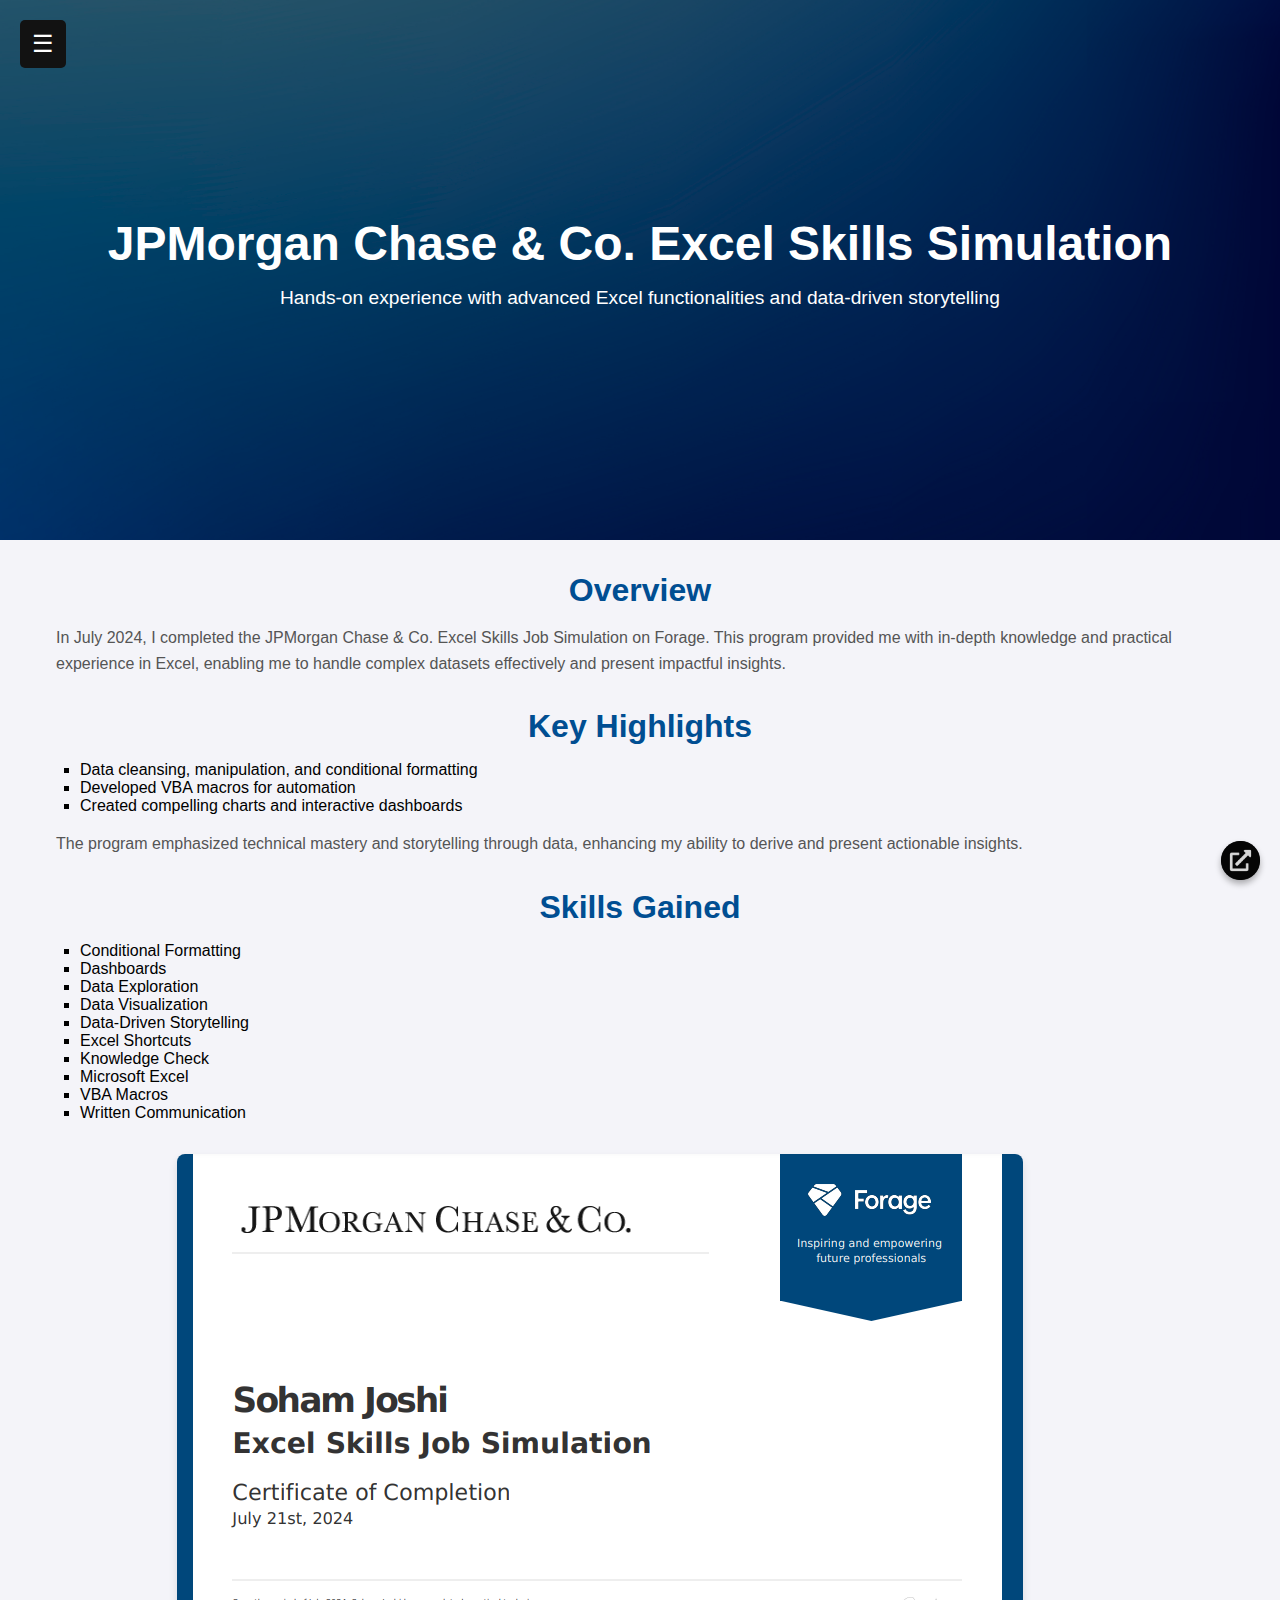
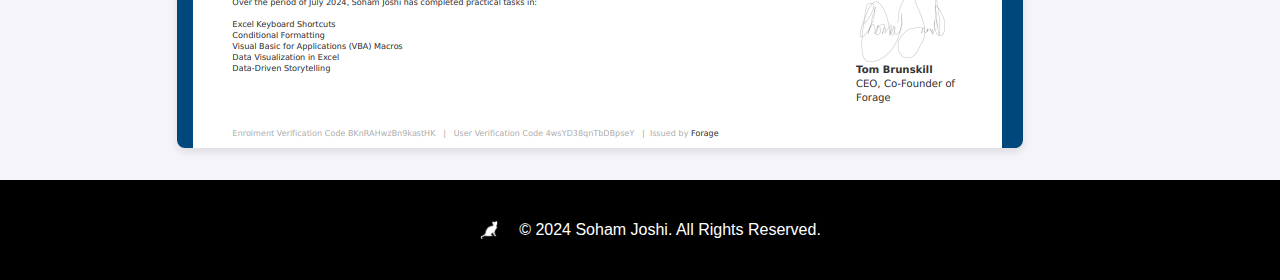
<file: certifications/jp-morgan-excel.html>
<!DOCTYPE html>
<html lang="en">
<head>
  <meta charset="UTF-8">
  <title>JPMorgan Chase &amp; Co. Excel Skills</title>
  <link rel="stylesheet" href="../style.css">
</head>
<body>
  <meta name="viewport" content="width=device-width, initial-scale=1.0">
  <button class="menu-toggle" onclick="toggleMenu()">&#9776;</button>

  <nav id="sidebar">
    <img src="../images/1714410378069.jpeg" alt="Profile Photo">
    <h2>Soham Joshi</h2>
    <div class="social-icons">
      <a href="https://www.linkedin.com/in/sohamjoshi05" target="_blank">
        <img src="../images/linkedin.png" alt="LinkedIn">
      </a>
      <a href="https://github.com/sohammj" target="_blank">
        <img src="../images/github.png" alt="GitHub">
      </a>
      <a href="https://public.tableau.com/app/profile/soham.joshi2662/vizzes" target="_blank">
        <img src="../images/icons8-tableau-software-48.png" alt="Tableau">
      </a>
    </div>
    <a href="../index.html">Home</a>
    <a href="../index.html#about">About</a>
    <a href="../index.html#skills">Skills</a>
    <a href="../index.html#projects">Projects</a>
    <a href="../index.html#Community Service">Community Service</a>
    <a href="../index.html#certifications">Certifications</a>
    <a href="../index.html#contact-info">Contact</a>
  </nav>

  <div class="content">
    <header class="subpage-header" style="background-image: url('../images/jp morgan.jpeg');">
      <h1>JPMorgan Chase &amp; Co. Excel Skills Simulation</h1>
      <p>Hands-on experience with advanced Excel functionalities and data-driven storytelling</p>
    </header>

    <section class="subpage-section">
      <h2>Overview</h2>
      <p>
        In July 2024, I completed the JPMorgan Chase &amp; Co. Excel Skills Job Simulation on Forage. 
        This program provided me with in-depth knowledge and practical experience in Excel, 
        enabling me to handle complex datasets effectively and present impactful insights.
      </p>
    </section>

    <section class="subpage-section">
      <h2>Key Highlights</h2>
      <ul>
        <li>Data cleansing, manipulation, and conditional formatting</li>
        <li>Developed VBA macros for automation</li>
        <li>Created compelling charts and interactive dashboards</li>
      </ul>
      <p>
        The program emphasized technical mastery and storytelling through data, 
        enhancing my ability to derive and present actionable insights.
      </p>
    </section>

    <!-- Skills Gained -->
    <section class="subpage-section skills">
      <h2>Skills Gained</h2>
      <ul>
        <li>Conditional Formatting</li>
        <li>Dashboards</li>
        <li>Data Exploration</li>
        <li>Data Visualization</li>
        <li>Data-Driven Storytelling</li>
        <li>Excel Shortcuts</li>
        <li>Knowledge Check</li>
        <li>Microsoft Excel</li>
        <li>VBA Macros</li>
        <li>Written Communication</li>
      </ul>
    </section>

    <section class="subpage-section certificate">
      <img src="../images/SCR-20241226-ciwv.png" alt="JPMorgan Chase &amp; Co. Excel Skills Simulation Certificate">
    </section>

    <footer>
      <div class="footer-container">
        <img src="../images/SCR-20241228-bapj-removebg-preview.png" alt="Emoji" class="footer-emoji" />
        <p>&copy; 2024 Soham Joshi. All Rights Reserved.</p>
      </div>
    </footer>
    <a href="https://forage-uploads-prod.s3.amazonaws.com/completion-certificates/JPMorgan%20Chase%20Corporate/XiuvjcwqWRqH9oy38_JPMorgan%20Chase%20&%20Co._4wsYD38qnTbDBpseY_1721588138904_completion_certificate.pdf" target="_blank" class="github-btn" id="github-btn" aria-label="Verify Credential">
      <img src="../images/link.png" alt="GitHub Icon">
    </a>
  <script>
    function toggleMenu() {
      document.getElementById('sidebar').classList.toggle('show');
      document.body.classList.toggle('menu-open');
    }
  </script>
</body>
</html>
</file>
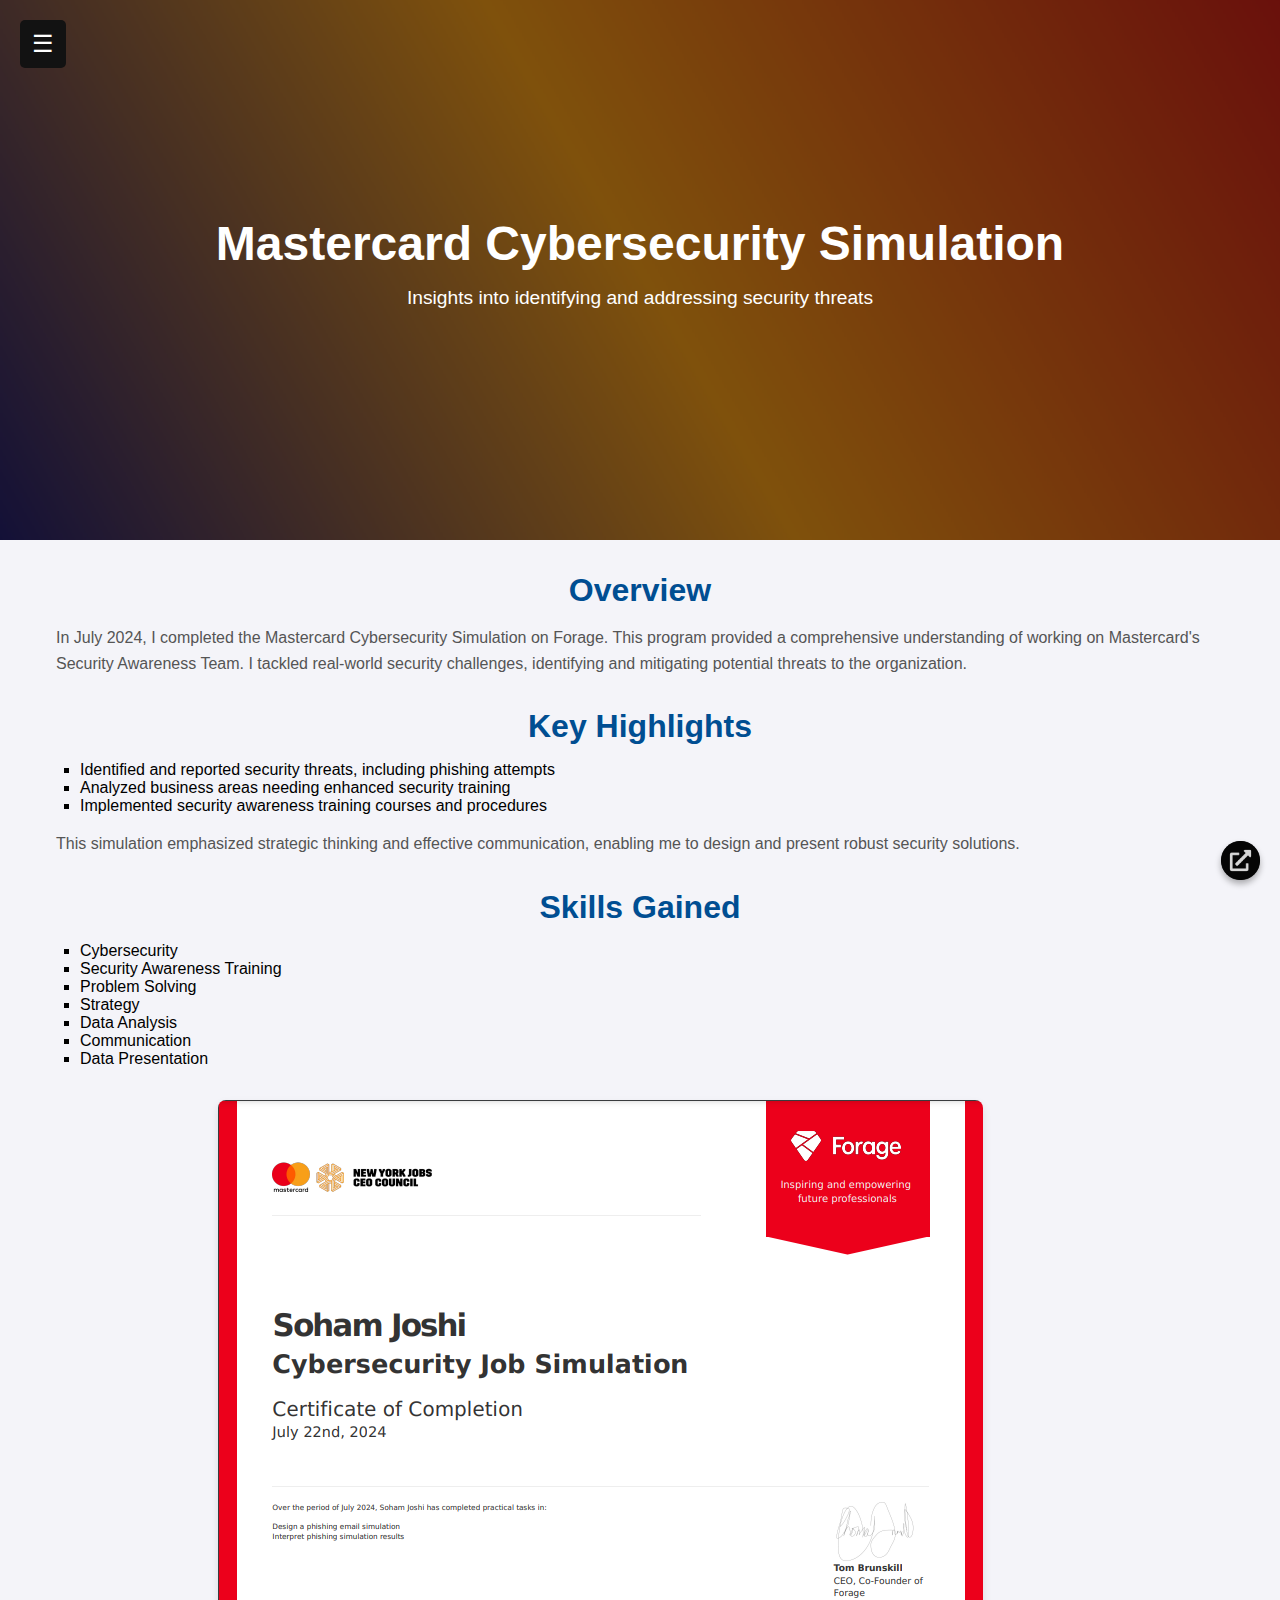
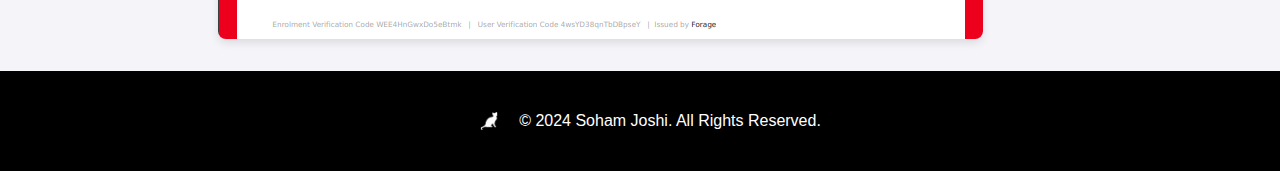
<file: certifications/mastercard-cybersecurity.html>
<!DOCTYPE html>
<html lang="en">
<head>
  <meta charset="UTF-8">
  <title>Mastercard Cybersecurity Simulation</title>
  <link rel="stylesheet" href="../style.css">
</head>
<body>
  <meta name="viewport" content="width=device-width, initial-scale=1.0">
  <button class="menu-toggle" onclick="toggleMenu()">&#9776;</button>

  <nav id="sidebar">
    <img src="../images/1714410378069.jpeg" alt="Profile Photo">
    <h2>Soham Joshi</h2>
    <div class="social-icons">
      <a href="https://www.linkedin.com/in/sohamjoshi05" target="_blank">
        <img src="../images/linkedin.png" alt="LinkedIn">
      </a>
      <a href="https://github.com/sohammj" target="_blank">
        <img src="../images/github.png" alt="GitHub">
      </a>
      <a href="https://public.tableau.com/app/profile/soham.joshi2662/vizzes" target="_blank">
        <img src="../images/icons8-tableau-software-48.png" alt="Tableau">
      </a>
    </div>
    <a href="../index.html">Home</a>
    <a href="../index.html#about">About</a>
    <a href="../index.html#skills">Skills</a>
    <a href="../index.html#projects">Projects</a>
    <a href="../index.html#Community Service">Community Service</a>
    <a href="../index.html#certifications">Certifications</a>
    <a href="../index.html#contact-info">Contact</a>
  </nav>

  <div class="content">
    <header class="subpage-header" style="background-image: url('../images/mastercard-hex-colors-gradient-background.png');">
      <h1>Mastercard Cybersecurity Simulation</h1>
      <p>Insights into identifying and addressing security threats</p>
    </header>

    <section class="subpage-section">
      <h2>Overview</h2>
      <p>
        In July 2024, I completed the Mastercard Cybersecurity Simulation on Forage. This program 
        provided a comprehensive understanding of working on Mastercard's Security Awareness Team. 
        I tackled real-world security challenges, identifying and mitigating potential threats 
        to the organization.
      </p>
    </section>

    <section class="subpage-section">
      <h2>Key Highlights</h2>
      <ul>
        <li>Identified and reported security threats, including phishing attempts</li>
        <li>Analyzed business areas needing enhanced security training</li>
        <li>Implemented security awareness training courses and procedures</li>
      </ul>
      <p>
        This simulation emphasized strategic thinking and effective communication, enabling me to 
        design and present robust security solutions.
      </p>
    </section>

    <!-- Skills Gained -->
    <section class="subpage-section skills">
      <h2>Skills Gained</h2>
      <ul>
        <li>Cybersecurity</li>
        <li>Security Awareness Training</li>
        <li>Problem Solving</li>
        <li>Strategy</li>
        <li>Data Analysis</li>
        <li>Communication</li>
        <li>Data Presentation</li>
      </ul>
    </section>

    <section class="subpage-section certificate">
      <img src="../images/SCR-20241226-cimw.png" alt="Mastercard Cybersecurity Simulation Certificate">
    </section>

    <footer>
      <div class="footer-container">
        <img src="../images/SCR-20241228-bapj-removebg-preview.png" alt="Emoji" class="footer-emoji" />
        <p>&copy; 2024 Soham Joshi. All Rights Reserved.</p>
      </div>
    </footer>
    <a href="https://forage-uploads-prod.s3.amazonaws.com/completion-certificates/mastercard/vcKAB5yYAgvemepGQ_Mastercard_4wsYD38qnTbDBpseY_1721667167061_completion_certificate.pdf" target="_blank" class="github-btn" id="github-btn" aria-label="Verify Credential">
      <img src="../images/link.png" alt="GitHub Icon">
    </a>
  <script>
    function toggleMenu() {
      document.getElementById('sidebar').classList.toggle('show');
      document.body.classList.toggle('menu-open');
    }
  </script>
</body>
</html>
</file>
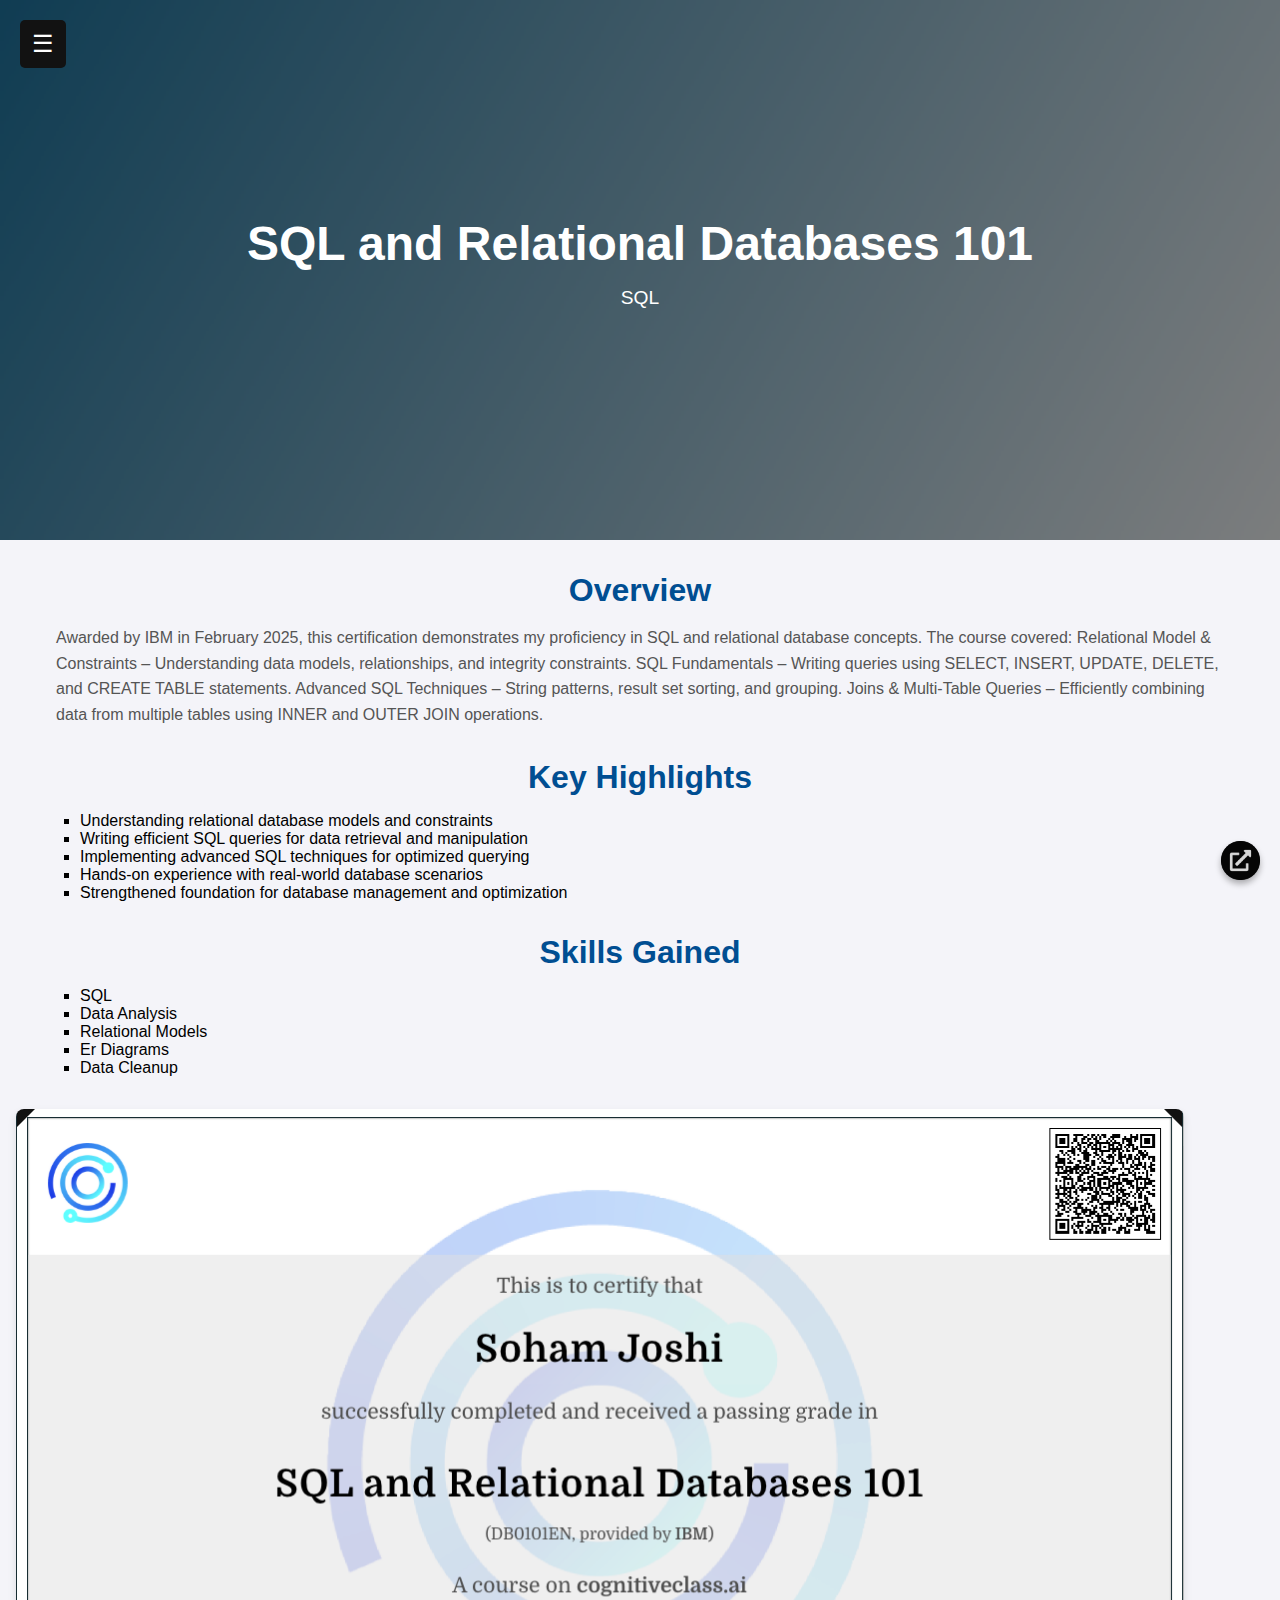
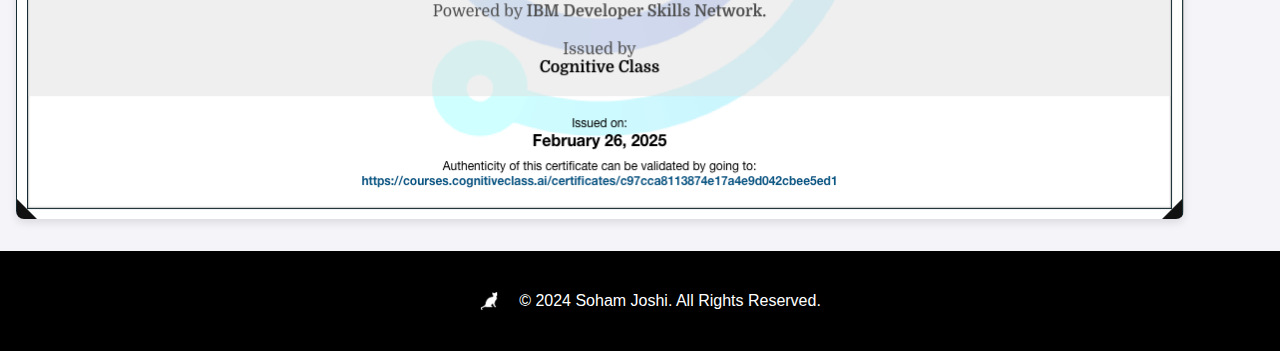
<file: certifications/SQL_and_Relational_Databases_101.html>
<!DOCTYPE html>
<html lang="en">
<head>
  <meta charset="UTF-8">
  <title>SQL and Relational Databases 101</title>
  <link rel="stylesheet" href="../style.css">
</head>
<body>
  <meta name="viewport" content="width=device-width, initial-scale=1.0">
  <button class="menu-toggle" onclick="toggleMenu()">&#9776;</button>

  <nav id="sidebar">
    <img src="../images/1714410378069.jpeg" alt="Profile Photo">
    <h2>Soham Joshi</h2>
    <div class="social-icons">
      <a href="https://www.linkedin.com/in/sohamjoshi05" target="_blank">
        <img src="../images/linkedin.png" alt="LinkedIn">
      </a>
      <a href="https://github.com/sohammj" target="_blank">
        <img src="../images/github.png" alt="GitHub">
      </a>
      <a href="https://public.tableau.com/app/profile/soham.joshi2662/vizzes" target="_blank">
        <img src="../images/icons8-tableau-software-48.png" alt="Tableau">
      </a>
    </div>
    <a href="../index.html">Home</a>
    <a href="../index.html#about">About</a>
    <a href="../index.html#skills">Skills</a>
    <a href="../index.html#projects">Projects</a>
    <a href="../index.html#Community Service">Community Service</a>
    <a href="../index.html#certifications">Certifications</a>
    <a href="../index.html#contact-info">Contact</a>
  </nav>

  <div class="content">
    <header class="subpage-header" style="background-image: url('../images/IBM BACK.png');">
      <h1>SQL and Relational Databases 101</h1>
      <p>SQL</p>
    </header>

    <section class="subpage-section">
      <h2>Overview</h2>
      <p>
        Awarded by IBM in February 2025, this certification demonstrates my proficiency in SQL and relational database concepts. The course covered:
        
        Relational Model & Constraints – Understanding data models, relationships, and integrity constraints.
        SQL Fundamentals – Writing queries using SELECT, INSERT, UPDATE, DELETE, and CREATE TABLE statements.
        Advanced SQL Techniques – String patterns, result set sorting, and grouping.
        Joins & Multi-Table Queries – Efficiently combining data from multiple tables using INNER and OUTER JOIN operations.
      </p>
    </section>

    <section class="subpage-section">
      <h2>Key Highlights</h2>
      <ul>
        <li>Understanding relational database models and constraints  </li>
        <li> Writing efficient SQL queries for data retrieval and manipulation</li>
        <li>  Implementing advanced SQL techniques for optimized querying</li>
        <li> Hands-on experience with real-world database scenarios</li>
        <li>Strengthened foundation for database management and optimization </li>         
      </ul>
    </section>

    <!-- Skills Gained -->
    <section class="subpage-section skills">
      <h2>Skills Gained</h2>
      <ul>
        <li>SQL</li>
        <li>Data Analysis</li>
        <li>Relational Models</li>
        <li>Er Diagrams</li>
        <li>Data Cleanup</li>
      </ul>
    </section>

    <section class="subpage-section certificate">
      <img src="../images/sql101.png" alt="SQL and Relational Databases 101">
    </section>

    <footer>
      <div class="footer-container">
        <img src="../images/SCR-20241228-bapj-removebg-preview.png" alt="Emoji" class="footer-emoji" />
        <p>&copy; 2024 Soham Joshi. All Rights Reserved.</p>
      </div>
    </footer>
    <a href="https://courses.cognitiveclass.ai/certificates/c97cca8113874e17a4e9d042cbee5ed1" target="_blank" class="github-btn" id="github-btn" aria-label="Verify Credential">
      <img src="../images/link.png" alt="GitHub Icon">
    </a>
    
  <script>
    function toggleMenu() {
      document.getElementById('sidebar').classList.toggle('show');
      document.body.classList.toggle('menu-open');
    }
  </script>
</body>
</html>
</file>
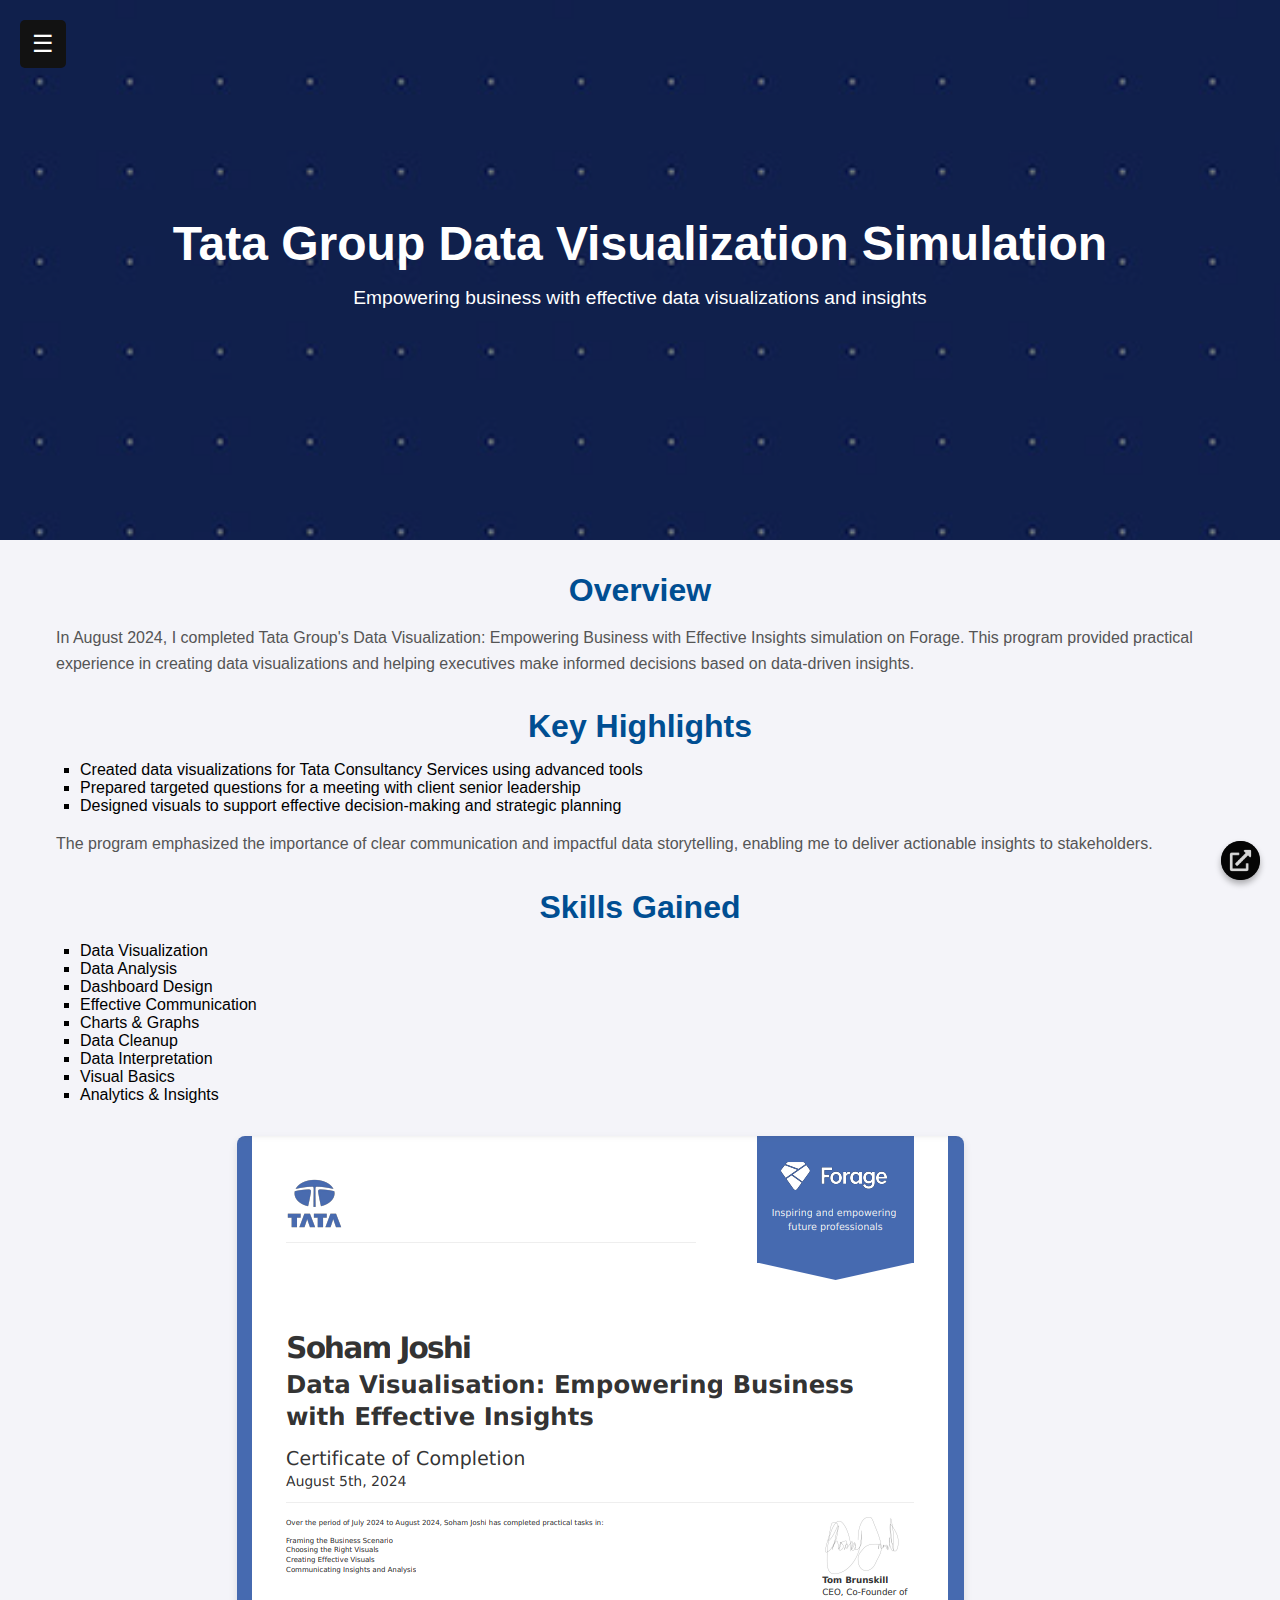
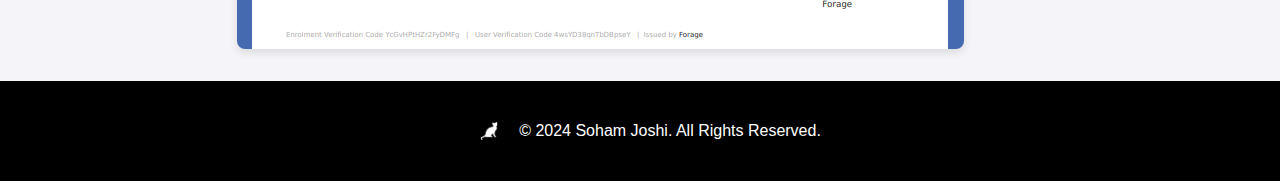
<file: certifications/tata-group-data-visualization.html>
<!DOCTYPE html>
<html lang="en">
<head>
  <meta charset="UTF-8">
  <title>Tata Group Data Visualization</title>
  <link rel="stylesheet" href="../style.css">
</head>
<body>
  <meta name="viewport" content="width=device-width, initial-scale=1.0">
  <button class="menu-toggle" onclick="toggleMenu()">&#9776;</button>

  <nav id="sidebar">
    <img src="../images/1714410378069.jpeg" alt="Profile Photo">
    <h2>Soham Joshi</h2>
    <div class="social-icons">
      <a href="https://www.linkedin.com/in/sohamjoshi05" target="_blank">
        <img src="../images/linkedin.png" alt="LinkedIn">
      </a>
      <a href="https://github.com/sohammj" target="_blank">
        <img src="../images/github.png" alt="GitHub">
      </a>
      <a href="https://public.tableau.com/app/profile/soham.joshi2662/vizzes" target="_blank">
        <img src="../images/icons8-tableau-software-48.png" alt="Tableau">
      </a>
    </div>
    <a href="../index.html">Home</a>
    <a href="../index.html#about">About</a>
    <a href="../index.html#skills">Skills</a>
    <a href="../index.html#projects">Projects</a>
    <a href="../index.html#Community Service">Community Service</a>
    <a href="../index.html#certifications">Certifications</a>
    <a href="../index.html#contact-info">Contact</a>
  </nav>

  <div class="content">
    <header class="subpage-header" style="background-image: url('../images/SCR-20241227-ntxj.png');">
      <h1>Tata Group Data Visualization Simulation</h1>
      <p>Empowering business with effective data visualizations and insights</p>
    </header>

    <section class="subpage-section">
      <h2>Overview</h2>
      <p>
        In August 2024, I completed Tata Group's Data Visualization: Empowering Business with 
        Effective Insights simulation on Forage. This program provided practical experience in 
        creating data visualizations and helping executives make informed decisions based on 
        data-driven insights.
      </p>
    </section>

    <section class="subpage-section">
      <h2>Key Highlights</h2>
      <ul>
        <li>Created data visualizations for Tata Consultancy Services using advanced tools</li>
        <li>Prepared targeted questions for a meeting with client senior leadership</li>
        <li>Designed visuals to support effective decision-making and strategic planning</li>
      </ul>
      <p>
        The program emphasized the importance of clear communication and impactful data storytelling, 
        enabling me to deliver actionable insights to stakeholders.
      </p>
    </section>

    <!-- Skills Gained -->
    <section class="subpage-section skills">
      <h2>Skills Gained</h2>
      <ul>
        <li>Data Visualization</li>
        <li>Data Analysis</li>
        <li>Dashboard Design</li>
        <li>Effective Communication</li>
        <li>Charts &amp; Graphs</li>
        <li>Data Cleanup</li>
        <li>Data Interpretation</li>
        <li>Visual Basics</li>
        <li>Analytics &amp; Insights</li>
      </ul>
    </section>

    <section class="subpage-section certificate">
      <img src="../images/SCR-20241226-cisg.png" alt="Tata Group Data Visualization Simulation Certificate">
    </section>

    <footer>
      <div class="footer-container">
        <img src="../images/SCR-20241228-bapj-removebg-preview.png" alt="Emoji" class="footer-emoji" />
        <p>&copy; 2024 Soham Joshi. All Rights Reserved.</p>
      </div>
    </footer>
    <a href="https://forage-uploads-prod.s3.amazonaws.com/completion-certificates/Tata/MyXvBcppsW2FkNYCX_Tata%20Group_4wsYD38qnTbDBpseY_1722883561778_completion_certificate.pdf" target="_blank" class="github-btn" id="github-btn" aria-label="Verify Credential">
      <img src="../images/link.png" alt="GitHub Icon">
    </a>
    
  <script>
    function toggleMenu() {
      document.getElementById('sidebar').classList.toggle('show');
      document.body.classList.toggle('menu-open');
    }
  </script>
</body>
</html>
</file>
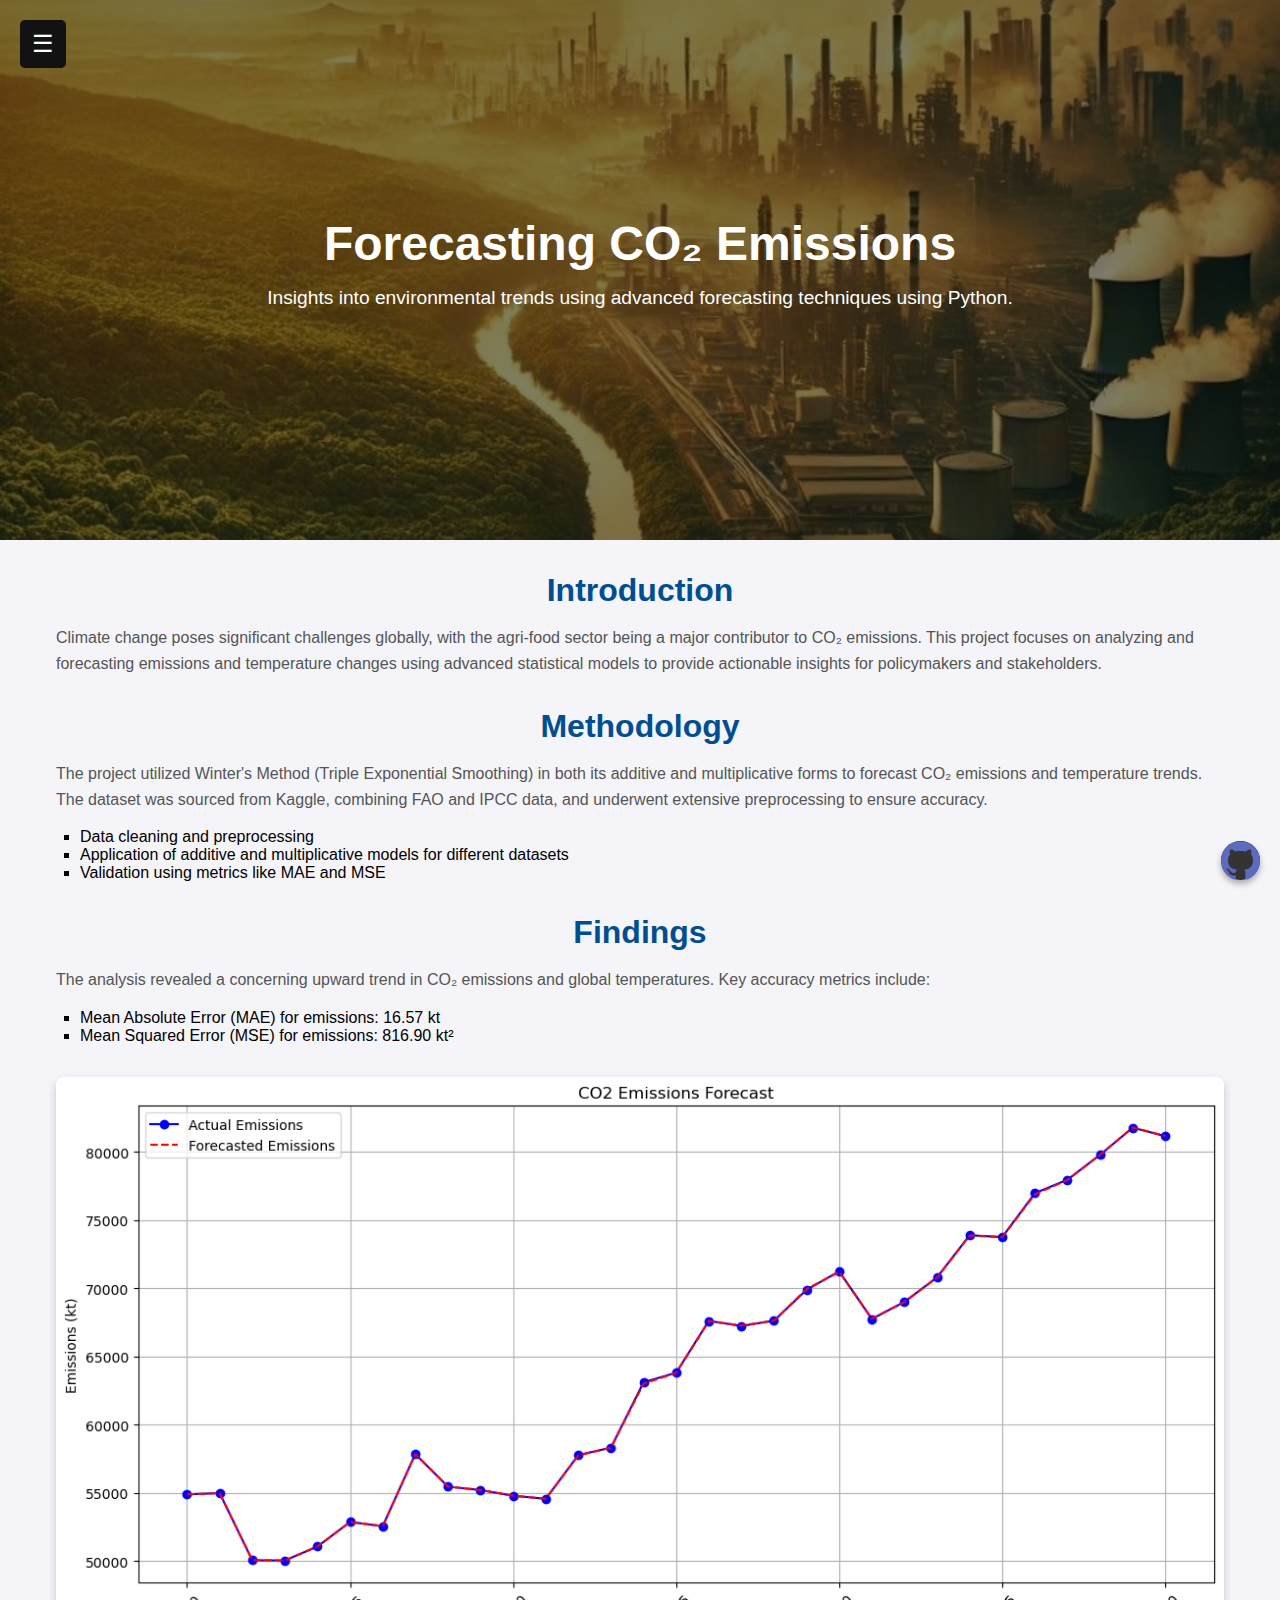
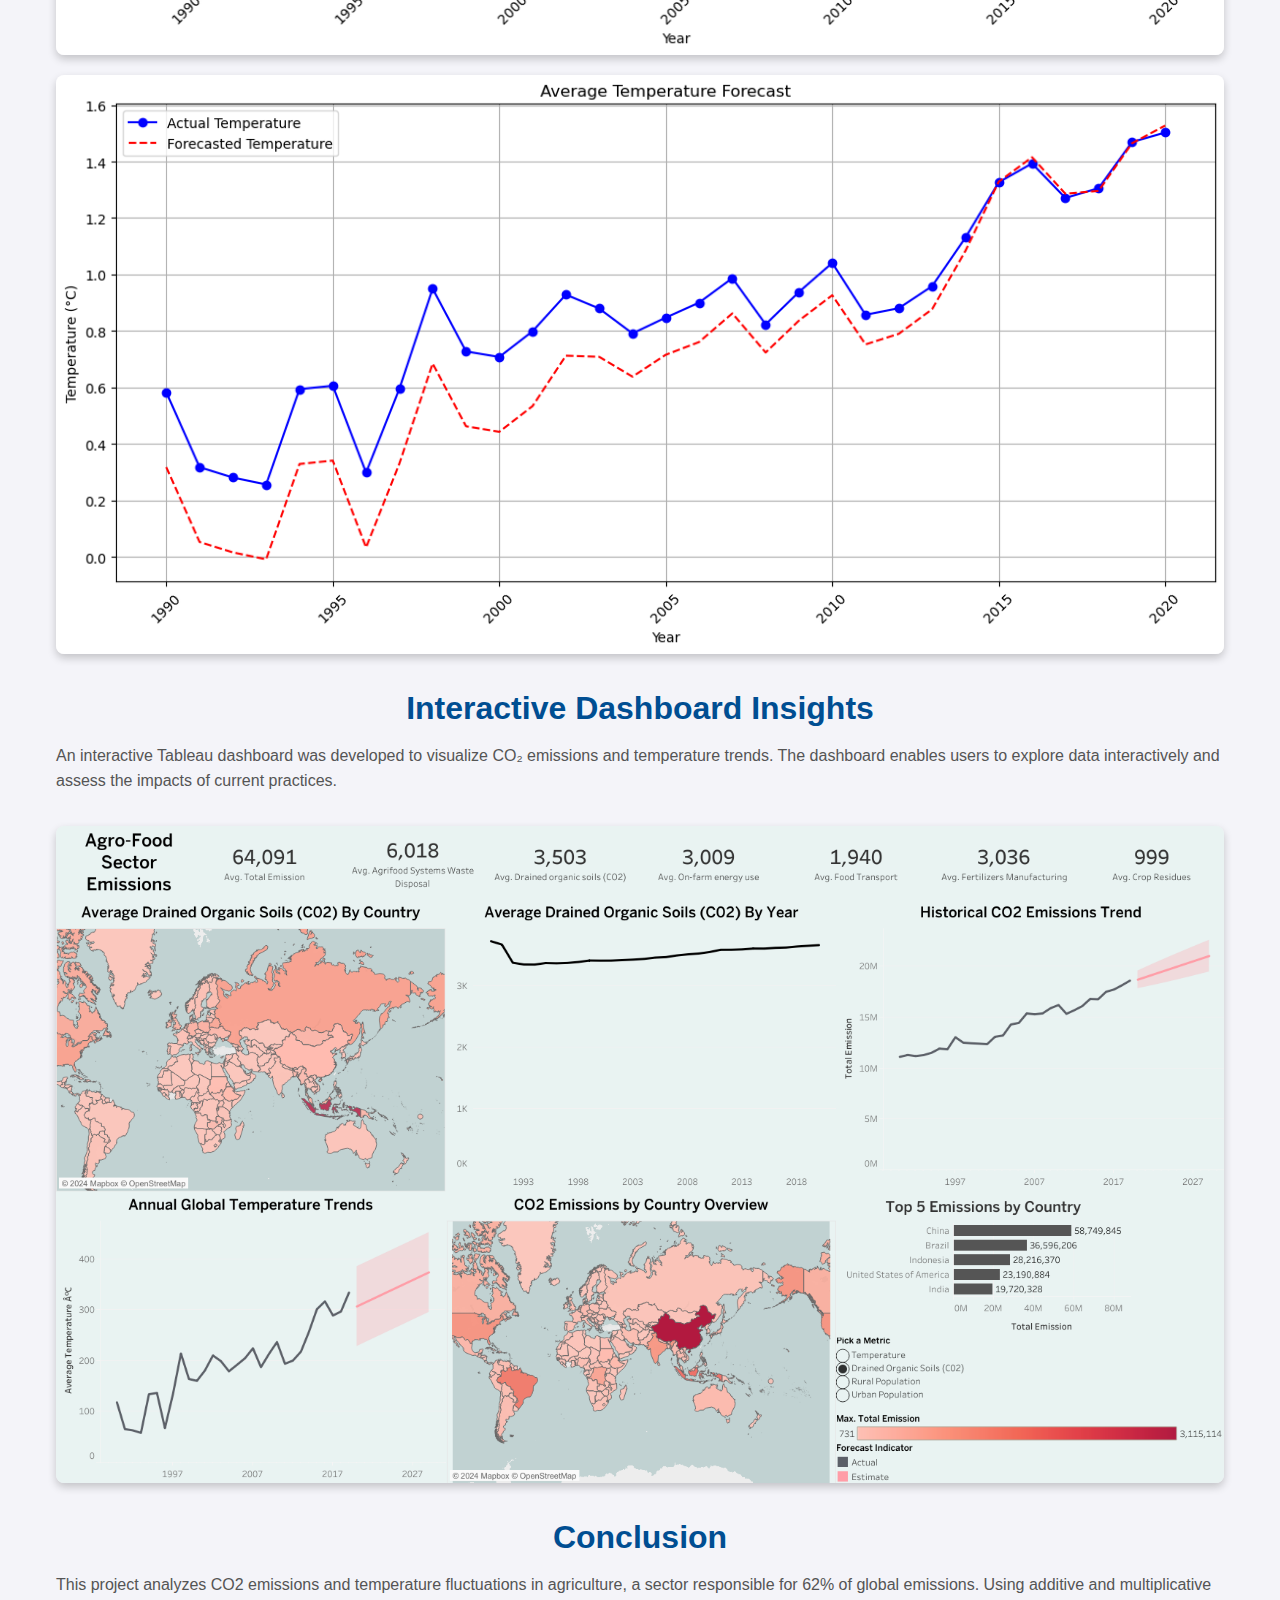
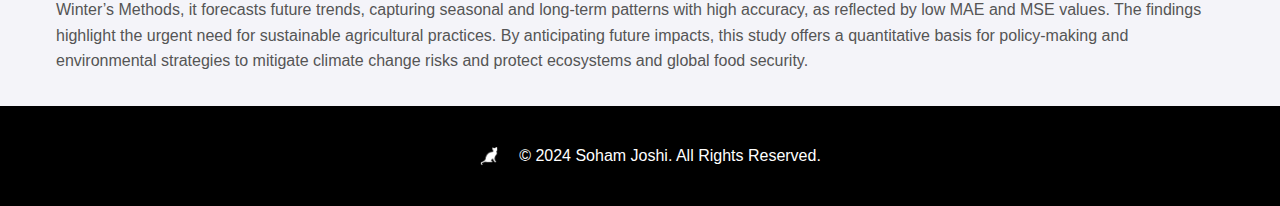
<file: projects/forecasting-co2.html>
<!DOCTYPE html>
<html lang="en">
<head>
  <meta charset="UTF-8">
  <title>Forecasting CO₂ Emissions</title>
  <link rel="stylesheet" href="../style.css">
</head>
<body>
  <meta name="viewport" content="width=device-width, initial-scale=1.0">
  <!-- Toggle Button -->
  <button class="menu-toggle" onclick="toggleMenu()">&#9776;</button>

  <!-- SIDEBAR -->
  <nav id="sidebar">
    <img src="../images/1714410378069.jpeg" alt="Profile Photo">
    <h2>Soham Joshi</h2>
    <div class="social-icons">
      <a href="https://www.linkedin.com/in/sohamjoshi05" target="_blank">
        <img src="../images/linkedin.png" alt="LinkedIn">
      </a>
      <a href="https://github.com/sohammj" target="_blank">
        <img src="../images/github.png" alt="GitHub">
      </a>
      <a href="https://public.tableau.com/app/profile/soham.joshi2662/vizzes" target="_blank">
        <img src="../images/icons8-tableau-software-48.png" alt="Tableau">
      </a>
    </div>
    <a href="../index.html">Home</a>
    <a href="../index.html#about">About</a>
    <a href="../index.html#skills">Skills</a>
    <a href="../index.html#projects">Projects</a>
    <a href="../index.html#Community Service">Community Service</a>
    <a href="../index.html#certifications">Certifications</a>
    <a href="../index.html#contact-info">Contact</a>
  </nav>

  <!-- MAIN CONTENT -->
  <div class="content">
    <!-- Sub-page Header -->
    <header class="subpage-header" style="background-image: url('../images/SCR-20241227-nykb.jpeg');">
      <h1>Forecasting CO₂ Emissions</h1>
      <p>Insights into environmental trends using advanced forecasting techniques using Python.</p>
    </header>

    <!-- Introduction -->
    <section class="subpage-section">
      <h2>Introduction</h2>
      <p>
        Climate change poses significant challenges globally, with the agri-food sector being 
        a major contributor to CO₂ emissions. This project focuses on analyzing and forecasting 
        emissions and temperature changes using advanced statistical models to provide actionable 
        insights for policymakers and stakeholders.
      </p>
    </section>

    <!-- Methodology -->
    <section class="subpage-section">
      <h2>Methodology</h2>
      <p>
        The project utilized Winter's Method (Triple Exponential Smoothing) in both its additive 
        and multiplicative forms to forecast CO₂ emissions and temperature trends. The dataset 
        was sourced from Kaggle, combining FAO and IPCC data, and underwent extensive preprocessing 
        to ensure accuracy.
      </p>
      <ul>
        <li>Data cleaning and preprocessing</li>
        <li>Application of additive and multiplicative models for different datasets</li>
        <li>Validation using metrics like MAE and MSE</li>
      </ul>
    </section>

    <!-- Findings -->
    <section class="subpage-section">
      <h2>Findings</h2>
      <p>
        The analysis revealed a concerning upward trend in CO₂ emissions and global temperatures. 
        Key accuracy metrics include:
      </p>
      <ul>
        <li>Mean Absolute Error (MAE) for emissions: 16.57 kt</li>
        <li>Mean Squared Error (MSE) for emissions: 816.90 kt²</li>
      </ul>
      <img src="../images/Figure 2024-12-26 005357.png" alt="CO₂ Emissions Forecast Graph">
      <img src="../images/Figure 2024-12-26 005336.png" alt="Visualization of Forecasting Methods">
    </section>

    <!-- Interactive Dashboard -->
    <section class="subpage-section">
      <h2>Interactive Dashboard Insights</h2>
      <p>
        An interactive Tableau dashboard was developed to visualize CO₂ emissions and temperature trends. 
        The dashboard enables users to explore data interactively and assess the impacts of current 
        practices.
      </p>
      <img src="../images/Dashboard 1 (10).png" alt="Dashboard Preview">
    </section>
    <section class="subpage-section">
      <h2>Conclusion</h2>
      <p>
        This project analyzes CO2 emissions and temperature fluctuations in agriculture, a sector responsible for 62% of global emissions. Using additive and multiplicative Winter’s Methods, it forecasts future trends, capturing seasonal and long-term patterns with high accuracy, as reflected by low MAE and MSE values.
        The findings highlight the urgent need for sustainable agricultural practices. By anticipating future impacts, this study offers a quantitative basis for policy-making and environmental strategies to mitigate climate change risks and protect ecosystems and global food security.
      </p>
    </section>
    <footer>
      <div class="footer-container">
        <img src="../images/SCR-20241228-bapj-removebg-preview.png" alt="Emoji" class="footer-emoji" />
        <p>&copy; 2024 Soham Joshi. All Rights Reserved.</p>
      </div>
    </footer>
    <a href="https://github.com/sohammj/Agro-Food-Sector-Emissions-" target="_blank" class="github-btn" id="github-btn" aria-label="Visit my GitHub Profile">
      <img src="../images/github.png" alt="GitHub Icon">
    </a>
    
    

  <!-- Script -->
  <script>
    function toggleMenu() {
      document.getElementById('sidebar').classList.toggle('show');
      document.body.classList.toggle('menu-open');
    }
  </script>
</body>
</html>
</file>
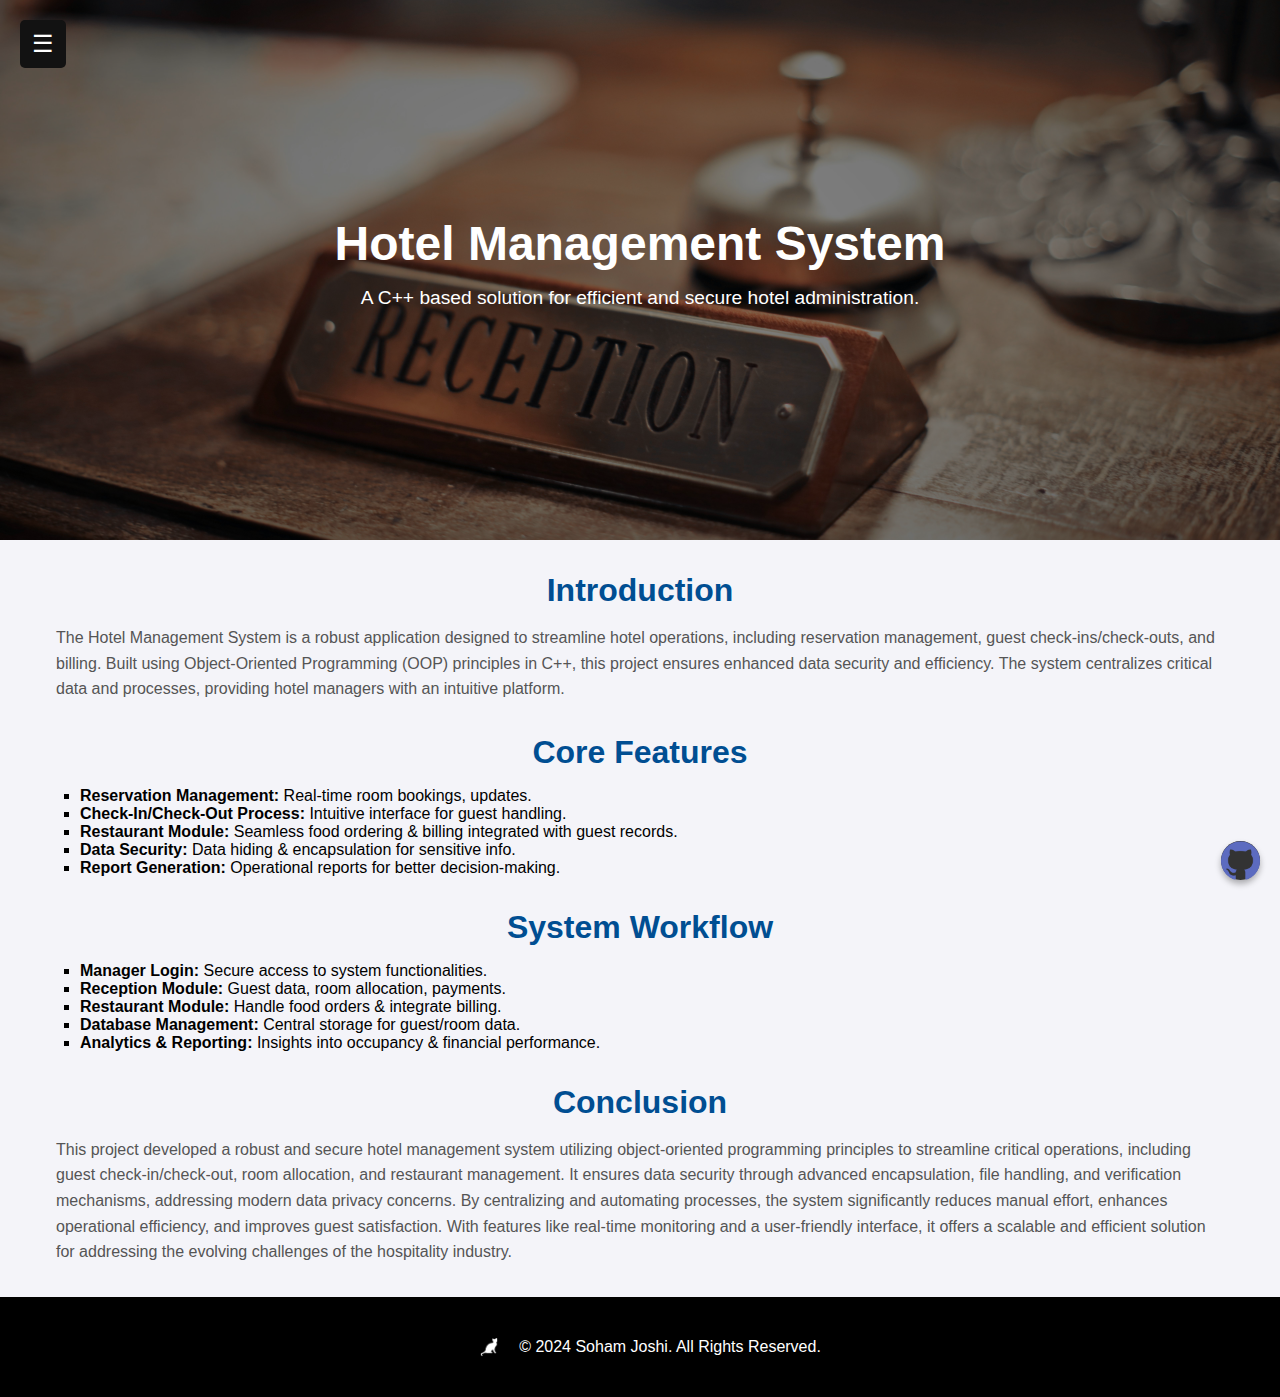
<file: projects/hotel-management.html>
<!DOCTYPE html>
<html lang="en">
<head>
  <meta charset="UTF-8">
  <title>Hotel Management System</title>
  <link rel="stylesheet" href="../style.css">
</head>
<body>
  <meta name="viewport" content="width=device-width, initial-scale=1.0">
  <button class="menu-toggle" onclick="toggleMenu()">&#9776;</button>

  <nav id="sidebar">
    <img src="../images/1714410378069.jpeg" alt="Profile Photo">
    <h2>Soham Joshi</h2>
    <div class="social-icons">
      <a href="https://www.linkedin.com/in/sohamjoshi05" target="_blank">
        <img src="../images/linkedin.png" alt="LinkedIn">
      </a>
      <a href="https://github.com/sohammj" target="_blank">
        <img src="../images/github.png" alt="GitHub">
      </a>
      <a href="https://public.tableau.com/app/profile/soham.joshi2662/vizzes" target="_blank">
        <img src="../images/icons8-tableau-software-48.png" alt="Tableau">
      </a>
    </div>
    <a href="../index.html">Home</a>
    <a href="../index.html#about">About</a>
    <a href="../index.html#skills">Skills</a>
    <a href="../index.html#projects">Projects</a>
    <a href="../index.html#Community Service">Community Service</a>
    <a href="../index.html#certifications">Certifications</a>
    <a href="../index.html#contact-info">Contact</a>
  </nav>

  <div class="content">
    <header class="subpage-header" style="background-image: url('../images/pexels-olly-3768095.jpg');">
      <h1>Hotel Management System</h1>
      <p>A C++ based solution for efficient and secure hotel administration.</p>
    </header>

    <section class="subpage-section">
      <h2>Introduction</h2>
      <p>
        The Hotel Management System is a robust application designed to streamline hotel operations, 
        including reservation management, guest check-ins/check-outs, and billing. Built using 
        Object-Oriented Programming (OOP) principles in C++, this project ensures enhanced data 
        security and efficiency. The system centralizes critical data and processes, providing 
        hotel managers with an intuitive platform.
      </p>
    </section>

    <section class="subpage-section">
      <h2>Core Features</h2>
      <ul>
        <li><strong>Reservation Management:</strong> Real-time room bookings, updates.</li>
        <li><strong>Check-In/Check-Out Process:</strong> Intuitive interface for guest handling.</li>
        <li><strong>Restaurant Module:</strong> Seamless food ordering & billing integrated with guest records.</li>
        <li><strong>Data Security:</strong> Data hiding & encapsulation for sensitive info.</li>
        <li><strong>Report Generation:</strong> Operational reports for better decision-making.</li>
      </ul>
    </section>

    <section class="subpage-section">
      <h2>System Workflow</h2>
      <ul>
        <li><strong>Manager Login:</strong> Secure access to system functionalities.</li>
        <li><strong>Reception Module:</strong> Guest data, room allocation, payments.</li>
        <li><strong>Restaurant Module:</strong> Handle food orders & integrate billing.</li>
        <li><strong>Database Management:</strong> Central storage for guest/room data.</li>
        <li><strong>Analytics & Reporting:</strong> Insights into occupancy & financial performance.</li>
      </ul>
    </section>
    <section class="subpage-section">
    <h2>Conclusion</h2>
    <p>
      This project developed a robust and secure hotel management system utilizing object-oriented programming principles to streamline critical operations, including guest check-in/check-out, room allocation, and restaurant management. It ensures data security through advanced encapsulation, file handling, and verification mechanisms, addressing modern data privacy concerns. By centralizing and automating processes, the system significantly reduces manual effort, enhances operational efficiency, and improves guest satisfaction. With features like real-time monitoring and a user-friendly interface, it offers a scalable and efficient solution for addressing the evolving challenges of the hospitality industry.
    </p>
  </section>
    <footer>
      <div class="footer-container">
        <img src="../images/SCR-20241228-bapj-removebg-preview.png" alt="Emoji" class="footer-emoji" />
        <p>&copy; 2024 Soham Joshi. All Rights Reserved.</p>
      </div>
    </footer>
    <a href="https://github.com/sohammj" target="_blank" class="github-btn" id="github-btn" aria-label="Visit my GitHub Profile">
      <img src="../images/github.png" alt="GitHub Icon">
    </a>

  <script>
    function toggleMenu() {
      document.getElementById('sidebar').classList.toggle('show');
      document.body.classList.toggle('menu-open');
    }
  </script>
</body>
</html>
</file>
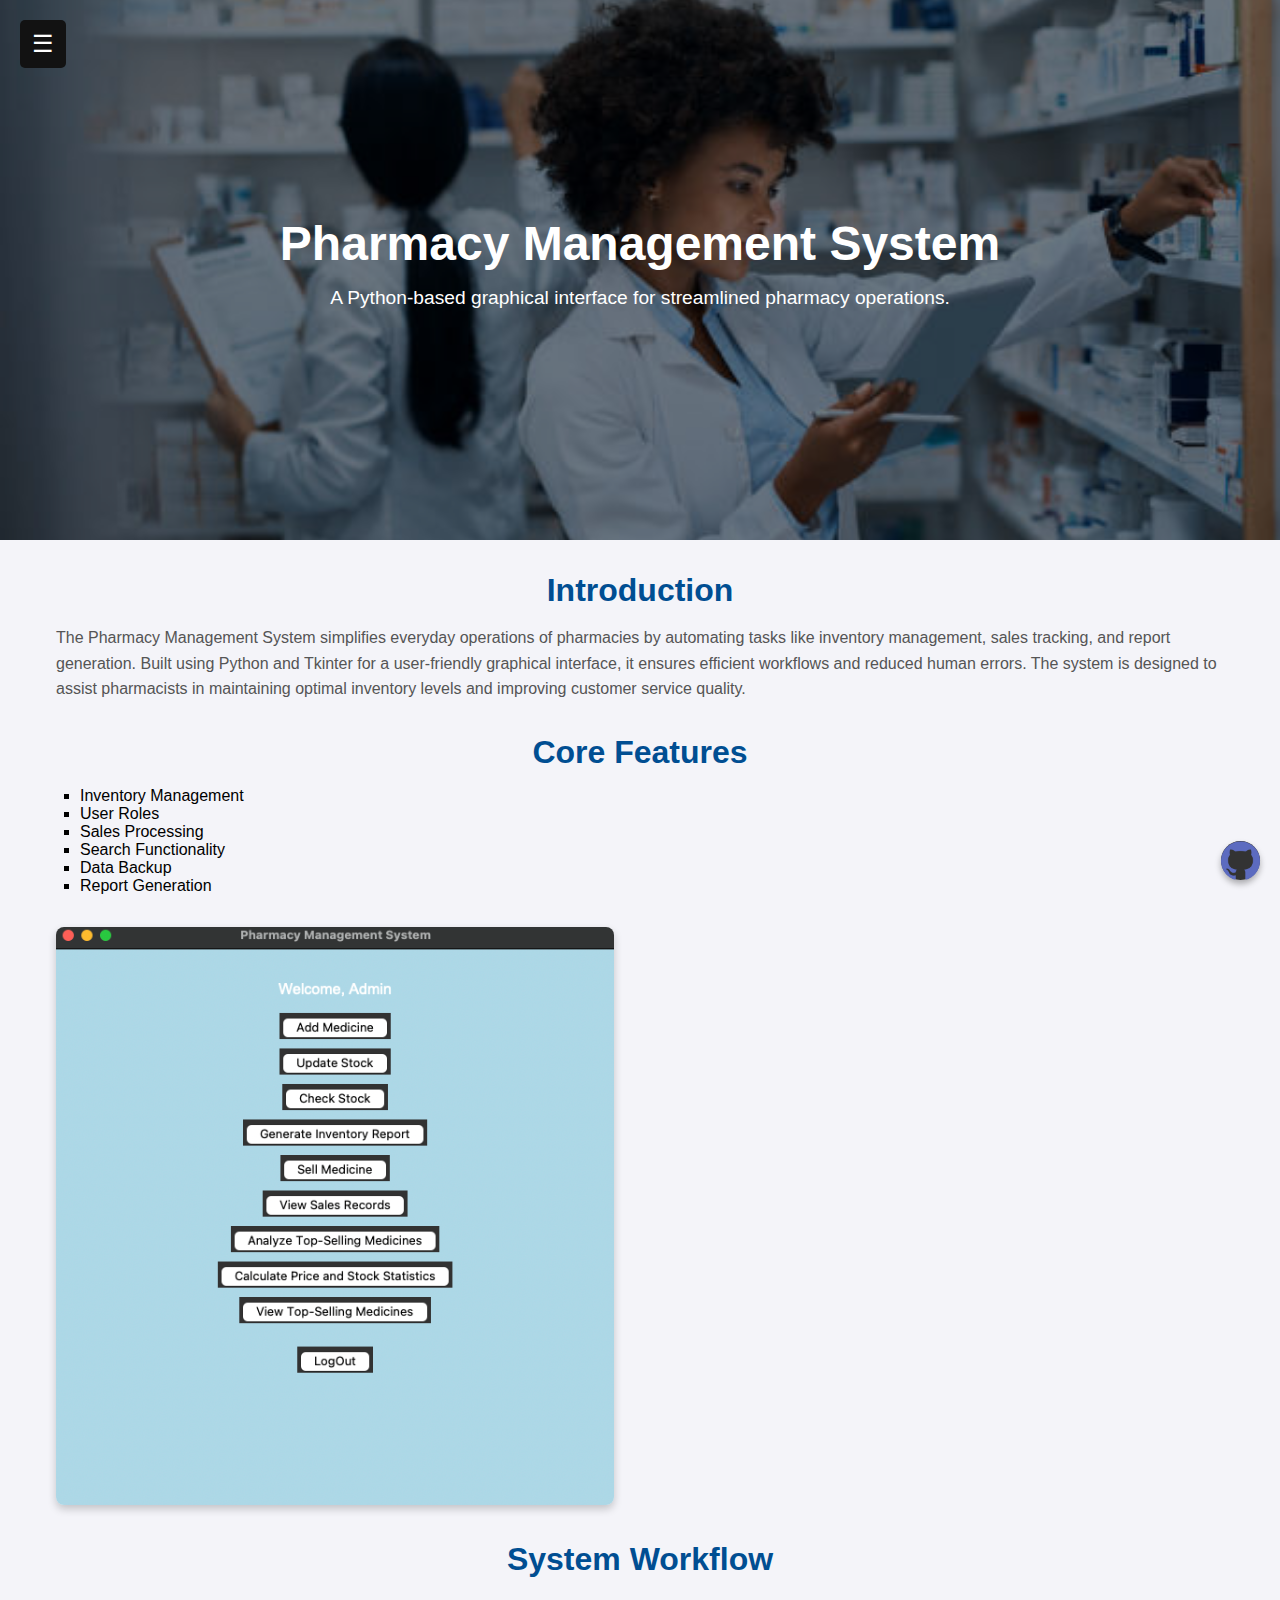
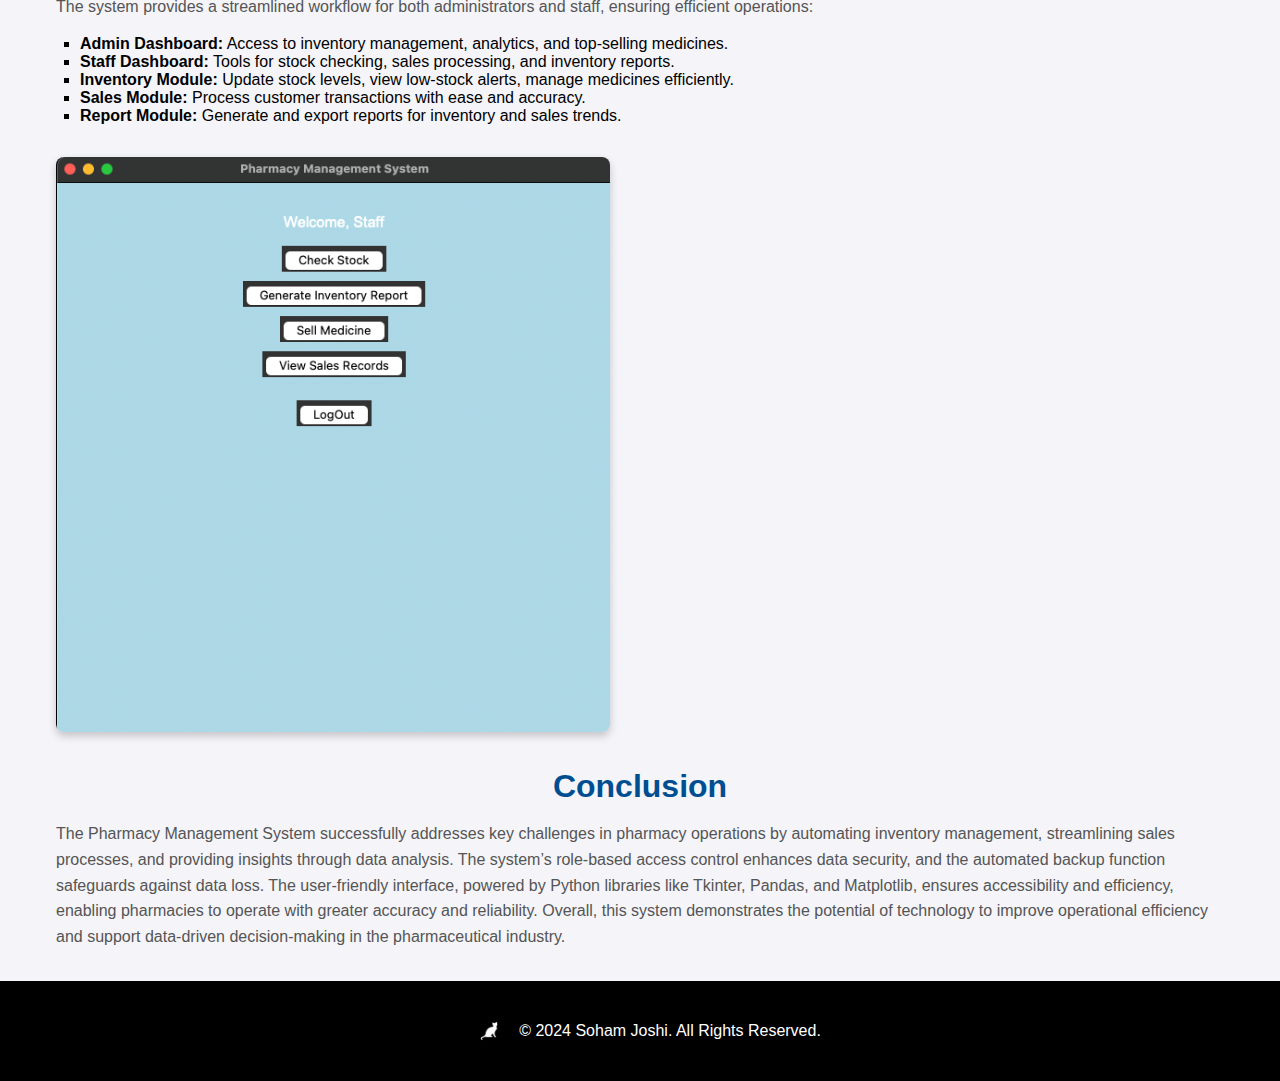
<file: projects/pharmacy-management.html>
<!DOCTYPE html>
<html lang="en">
<head>
  <meta charset="UTF-8">
  <title>Pharmacy Management System</title>
  <link rel="stylesheet" href="../style.css">
</head>
<body>
  <meta name="viewport" content="width=device-width, initial-scale=1.0">
  <button class="menu-toggle" onclick="toggleMenu()">&#9776;</button>

  <nav id="sidebar">
    <img src="../images/1714410378069.jpeg" alt="Profile Photo">
    <h2>Soham Joshi</h2>
    <div class="social-icons">
      <a href="https://www.linkedin.com/in/sohamjoshi05" target="_blank">
        <img src="../images/linkedin.png" alt="LinkedIn">
      </a>
      <a href="https://github.com/sohammj" target="_blank">
        <img src="../images/github.png" alt="GitHub">
      </a>
      <a href="https://public.tableau.com/app/profile/soham.joshi2662/vizzes" target="_blank">
        <img src="../images/icons8-tableau-software-48.png" alt="Tableau">
      </a>
    </div>
    <a href="../index.html">Home</a>
    <a href="../index.html#about">About</a>
    <a href="../index.html#skills">Skills</a>
    <a href="../index.html#projects">Projects</a>
    <a href="../index.html#Community Service">Community Service</a>
    <a href="../index.html#certifications">Certifications</a>
    <a href="../index.html#contact-info">Contact</a>
  </nav>

  <div class="content">
    <header class="subpage-header" style="background-image: url('../images/PHAR.jpg');">
      <h1>Pharmacy Management System</h1>
      <p>A Python-based graphical interface for streamlined pharmacy operations.</p>
    </header>

    <section class="subpage-section">
      <h2>Introduction</h2>
      <p>
        The Pharmacy Management System simplifies everyday operations of pharmacies by 
        automating tasks like inventory management, sales tracking, and report generation. 
        Built using Python and Tkinter for a user-friendly graphical interface, it ensures 
        efficient workflows and reduced human errors. The system is designed to assist 
        pharmacists in maintaining optimal inventory levels and improving customer service quality.
      </p>
    </section>

    <section class="subpage-section">
      <h2>Core Features</h2>
      <ul>
        <li>Inventory Management</li>
        <li>User Roles</li>
        <li>Sales Processing</li>
        <li>Search Functionality</li>
        <li>Data Backup</li>
        <li>Report Generation</li>
      </ul>
      <img src="../images/SCR-20241226-cbld.png" alt="Admin Dashboard">
    </section>

    <section class="subpage-section">
      <h2>System Workflow</h2>
      <p>
        The system provides a streamlined workflow for both administrators and staff, 
        ensuring efficient operations:
      </p>
      <ul>
        <li><strong>Admin Dashboard:</strong> Access to inventory management, analytics, and top-selling medicines.</li>
        <li><strong>Staff Dashboard:</strong> Tools for stock checking, sales processing, and inventory reports.</li>
        <li><strong>Inventory Module:</strong> Update stock levels, view low-stock alerts, manage medicines efficiently.</li>
        <li><strong>Sales Module:</strong> Process customer transactions with ease and accuracy.</li>
        <li><strong>Report Module:</strong> Generate and export reports for inventory and sales trends.</li>
      </ul>
      <img src="../images/SCR-20241226-cbyo.png" alt="Staff Dashboard">
    </section>
    <section class="subpage-section">
      <h2>Conclusion</h2>
      <p>
      The Pharmacy Management System successfully addresses key challenges in pharmacy operations by automating inventory management, streamlining sales processes, and providing insights through data analysis. The system’s role-based access control enhances data security, and the automated backup function safeguards against data loss. The user-friendly interface, powered by Python libraries like Tkinter, Pandas, and Matplotlib, ensures accessibility and efficiency, enabling pharmacies to operate with greater accuracy and reliability. Overall, this system demonstrates the potential of technology to improve operational efficiency and support data-driven decision-making in the pharmaceutical industry.
      </p>
    </section>
    <footer>
      <div class="footer-container">
        <img src="../images/SCR-20241228-bapj-removebg-preview.png" alt="Emoji" class="footer-emoji" />
        <p>&copy; 2024 Soham Joshi. All Rights Reserved.</p>
      </div>
    </footer>
    <a href="https://github.com/sohammj/Pharmacy-Management-System" target="_blank" class="github-btn" id="github-btn" aria-label="Visit my GitHub Profile">
      <img src="../images/github.png" alt="GitHub Icon">
    </a>
  <script>
    function toggleMenu() {
      document.getElementById('sidebar').classList.toggle('show');
      document.body.classList.toggle('menu-open');
    }
  </script>
</body>
</html>
</file>
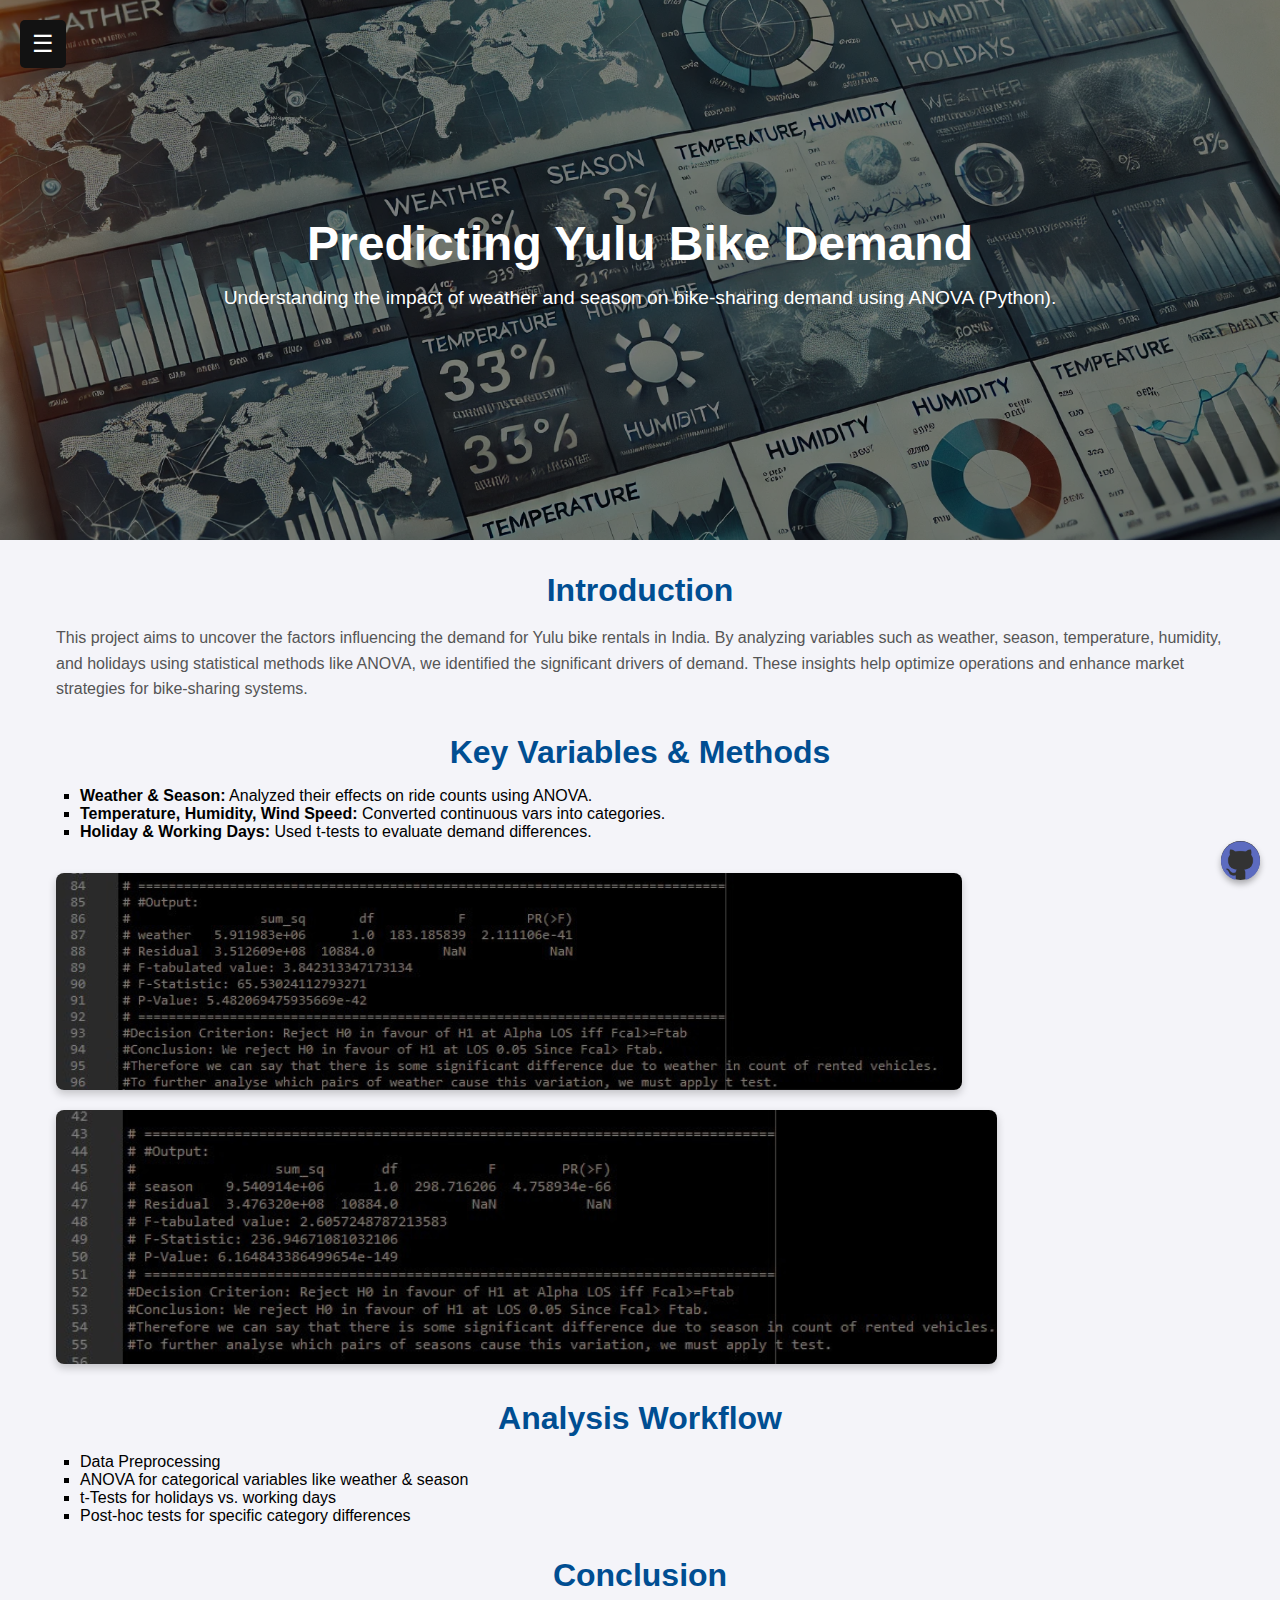
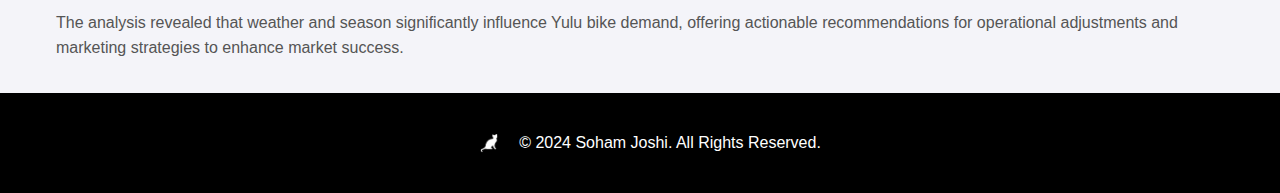
<file: projects/yulu-bike-demand.html>
<!DOCTYPE html>
<html lang="en">
<head>
  <meta charset="UTF-8">
  <title>Predicting Yulu Bike Demand</title>
  <link rel="stylesheet" href="../style.css">
</head>
<body>
  <meta name="viewport" content="width=device-width, initial-scale=1.0">
  <button class="menu-toggle" onclick="toggleMenu()">&#9776;</button>

  <nav id="sidebar">
    <img src="../images/1714410378069.jpeg" alt="Profile Photo">
    <h2>Soham Joshi</h2>
    <div class="social-icons">
      <a href="https://www.linkedin.com/in/sohamjoshi05" target="_blank">
        <img src="../images/linkedin.png" alt="LinkedIn">
      </a>
      <a href="https://github.com/sohammj" target="_blank">
        <img src="../images/github.png" alt="GitHub">
      </a>
      <a href="https://public.tableau.com/app/profile/soham.joshi2662/vizzes" target="_blank">
        <img src="../images/icons8-tableau-software-48.png" alt="Tableau">
      </a>
    </div>
    <a href="../index.html">Home</a>
    <a href="../index.html#about">About</a>
    <a href="../index.html#skills">Skills</a>
    <a href="../index.html#projects">Projects</a>
    <a href="../index.html#Community Service">Community Service</a>
    <a href="../index.html#certifications">Certifications</a>
    <a href="../index.html#contact-info">Contact</a>

  </nav>

  <div class="content">
    <header class="subpage-header" style="background-image: url('../images/DALL·E 2024-12-27 15.55.56 - A data analysis dashboard displaying variables like weather, season, temperature, humidity, and holidays. The image includes statistical charts and gr.webp');">
      <h1>Predicting Yulu Bike Demand</h1>
      <p>Understanding the impact of weather and season on bike-sharing demand using ANOVA (Python).</p>
    </header>

    <section class="subpage-section">
      <h2>Introduction</h2>
      <p>
        This project aims to uncover the factors influencing the demand for Yulu bike rentals 
        in India. By analyzing variables such as weather, season, temperature, humidity, and 
        holidays using statistical methods like ANOVA, we identified the significant drivers 
        of demand. These insights help optimize operations and enhance market strategies 
        for bike-sharing systems.
      </p>
    </section>

    <section class="subpage-section">
      <h2>Key Variables & Methods</h2>
      <ul>
        <li><strong>Weather & Season:</strong> Analyzed their effects on ride counts using ANOVA.</li>
        <li><strong>Temperature, Humidity, Wind Speed:</strong> Converted continuous vars into categories.</li>
        <li><strong>Holiday & Working Days:</strong> Used t-tests to evaluate demand differences.</li>
      </ul>
      <img src="../images/SCR-20241226-cfqj.png" alt="Weather ANOVA Results">
      <img src="../images/SCR-20241226-cfsm.png" alt="Season ANOVA Results">
    </section>

    <section class="subpage-section">
      <h2>Analysis Workflow</h2>
      <ul>
        <li>Data Preprocessing</li>
        <li>ANOVA for categorical variables like weather & season</li>
        <li>t-Tests for holidays vs. working days</li>
        <li>Post-hoc tests for specific category differences</li>
      </ul>
    </section>

    <section class="subpage-section">
      <h2>Conclusion</h2>
      <p>
        The analysis revealed that weather and season significantly influence Yulu bike demand, 
        offering actionable recommendations for operational adjustments and marketing strategies 
        to enhance market success.
      </p>
    </section>

    <footer>
      <div class="footer-container">
        <img src="../images/SCR-20241228-bapj-removebg-preview.png" alt="Emoji" class="footer-emoji" />
        <p>&copy; 2024 Soham Joshi. All Rights Reserved.</p>
      </div>
    </footer>

    <a href="https://github.com/sohammj/ANOVA-Analysis-on-Bike-Sharing-Data-Season-and-Weather-Impact" target="_blank" class="github-btn" id="github-btn" aria-label="Visit my GitHub Profile">
      <img src="../images/github.png" alt="GitHub Icon">
    </a>
  <script>
    function toggleMenu() {
      document.getElementById('sidebar').classList.toggle('show');
      document.body.classList.toggle('menu-open');
    }
  </script>
</body>
</html>
</file>
<file: style.css>
* {
  box-sizing: border-box;
}
body {
  font-family: 'Roboto', sans-serif;
  margin: 0; 
  padding: 0; 
  scroll-behavior: smooth;
  background: #f4f4f9;
  transition: margin-left 0.3s ease-in-out;
}
#home {
  background-color: #2E3A47;
  background-image: url('images/IMG_20250103_020929_379.jpg'); 
  background-size: cover; 
  background-position: center center; 
  background-attachment: fixed; 
  color: white; 
  padding: 100px 0; 
  text-align: center; 
}
.skills-container {
  display: grid;
  grid-template-columns: repeat(2, 1fr);  
  gap: 1rem;  
}
.skills-container {
  display: grid;
  grid-template-columns: repeat(2, 1fr);  
  gap: 1rem;  
}

.skill {
  display: flex;
  flex-direction: column;
  align-items: flex-start;
  justify-content: space-between;
  position: relative;
}

#skills {
  padding: 4rem 2rem;
  max-width: 1200px;
  margin: 0 auto;
}

#skills h2 {
  text-align: center;
  color: #004e92;
  font-size: 2.5rem;
  margin-bottom: 2rem;
}
.skill-bar-container {
  width: 100%;
  position: relative;
}

.skill-bar {
  background: #ddd;
  border-radius: 5px;
  height: 20px; 
  width: 100%; 
}

.skill-progress {
  background: #66b3ff; 
  height: 100%;
  border-radius: 5px;
}

.skill-percent {
  position: absolute;
  top: -25px; 
  right: 0; 
  font-weight: bold;
  color: #000; 
  font-size: 1rem; 
}
nav {
  position: fixed;
  top: 0;
  left: -270px;
  height: 100%;
  width: 250px;
  background: #121212;
  color: #fff;
  display: flex;
  flex-direction: column;
  align-items: center;
  padding-top: 1rem;
  transition: left 0.3s ease-in-out;
  z-index: 1000;
}
nav.show {
  left: 0;
}
nav img {
  width: 120px;
  height: 120px;
  border-radius: 50%;
  object-fit: cover;
  margin-bottom: 1rem;
}
nav h2 {
  font-size: 1.5rem;
  margin-bottom: 1rem;
}
nav a {
  color: #ddd;
  text-decoration: none;
  font-size: 1.1rem;
  margin: 1rem 0;
  display: block;
  text-align: center;
  transition: color 0.3s;
}
nav a:hover {
  color: #f4b400;
}
/* For all devices */
nav {
  padding-top: 70px; /* Adjust to desired spacing */
}

.social-icons {
  display: flex;
  gap: 10px;
  margin-top: 1rem;
}
.social-icons a img {
  width: 30px;
  height: 30px;
  border-radius: 50%;
  transition: transform 0.3s;
}
.social-icons a img:hover {
  transform: scale(1.1);
}
.menu-toggle {
  position: fixed;
  top: 20px;
  left: 20px;
  background: #121212;
  border: none;
  color: #fff;
  padding: 10px 12px;
  font-size: 1.5rem;
  cursor: pointer;
  border-radius: 5px;
  z-index: 1100;
  transition: background 0.3s ease;
}
.menu-toggle:hover {
  background: #004e92;
}
body.menu-open {
  margin-left: 250px;
}
.content {
  margin-left: 0;
  overflow-x: hidden;
  transition: margin-left 0.3s ease-in-out;
}
header {
  position: relative;
  height: 100vh;
  background: url('images/image.png') center/cover no-repeat;
  color: #fff;
  display: flex;
  flex-direction: column;
  justify-content: center;
  align-items: center;
  text-align: center;
}
header::before {
  content: "";
  position: absolute;
  top: 0; left: 0;
  width: 100%; height: 100%;
  background: rgba(0, 0, 0, 0.5);
  z-index: 0;
}
header * {
  position: relative;
  z-index: 1;
}
header h1 {
  font-size: 4rem;
  font-weight: bold;
  margin-bottom: 1rem;
}
header p {
  font-size: 1.5rem;
  margin-bottom: 2rem;
}
header a {
  display: inline-block;
  padding: 0.8rem 2rem;
  font-size: 1.2rem;
  background: #f4b400;
  color: #fff;
  text-decoration: none;
  border-radius: 8px;
  transition: background 0.3s;
}
header a:hover {
  background: #ffd700;
}
.project-grid {
  display: grid;
  grid-template-columns: repeat(auto-fit, minmax(250px, 1fr)); 
  gap: 20px; 
  margin-top: 2rem;
}

.project-card {
  background: #fff;
  border-radius: 10px;
  box-shadow: 0 2px 4px rgba(0, 0, 0, 0.1);
  overflow: hidden;
  display: flex;
  flex-direction: column;
  height: 100%; 
  transition: transform 0.3s ease, box-shadow 0.3s ease;
}

.project-card:hover {
  transform: scale(1.05);
  box-shadow: 0 4px 8px rgba(0, 0, 0, 0.2);
}

.project-card img {
  width: 100%;
  height: 180px;
  display: block;
  margin-bottom: 10px; 

}

.project-info {
  padding: 1rem;
  text-align: center;
  display: flex;
  flex-direction: column;
  flex-grow: 1; 
}

.project-info h3 {
  font-size: 1.5rem;
  color: #004e92;
  margin-bottom: 0.5rem;
}

.project-info p {
  font-size: 1rem;
  margin-bottom: 1rem;
  color: #555;
}

.project-info a {
  display: inline-block;
  padding: 0.5rem 1.5rem;
  background: #f4b400;
  color: #fff;
  text-decoration: none;
  border-radius: 5px;
  transition: background 0.3s;
  margin-top: auto; 
}

.project-info a:hover {
  background: #ffd700;
}
.volunteer-images {
  display: grid;
  grid-template-columns: repeat(auto-fit, minmax(200px, 1fr));
  gap: 20px;
  margin-top: 2rem;
}
.volunteer-images img {
  width: 100%;
  height: auto;
  border-radius: 8px;
  box-shadow: 0 4px 8px rgba(0,0,0,0.2);
  transition: transform 0.3s;
}
.volunteer-images img:hover {
  transform: scale(1.05);
}
section {
  padding: 4rem 2rem;
  max-width: 1200px;
  margin: 0 auto;
}
section h2 {
  font-size: 2.5rem;
  text-align: center;
  color: #004e92;
  margin-bottom: 2rem;
}
.subpage-header {
  background-size: cover;
  background-position: center;
  color: #fff;
  height: 60vh;
  display: flex;
  flex-direction: column;
  justify-content: center;
  align-items: center;
  text-align: center;
  position: relative;
}
.subpage-header::before {
  content: "";
  position: absolute;
  top: 0; left: 0;
  width: 100%; height: 100%;
  background: rgba(0,0,0,0.5);
  z-index: 0;
}
.subpage-header * {
  position: relative;
  z-index: 1;
}
.subpage-header h1 {
  font-size: 3rem;
  margin: 0;
}
.subpage-header p {
  font-size: 1.2rem;
  margin: 1rem 0;
}
.subpage-section {
  max-width: 1200px;  
  margin: 2rem auto;
  padding: 0 1rem;
}
.subpage-section h2 {
  font-size: 2rem;
  color: #004e92;
  margin-bottom: 1rem;
}
.subpage-section p {
  line-height: 1.6;
  color: #555;
}
.subpage-section ul {
  padding-left: 1.5rem;
  list-style: square;
  margin: 1rem 0;
}
.subpage-section img {
  max-width: 100%;
  height: auto;
  border-radius: 8px;
  box-shadow: 0 4px 8px rgba(0,0,0,0.2);
  margin-top: 1rem;
}
body {
  font-weight: normal;  
}

header h1, section h2, .subpage-header h1 {
  font-weight: bold;  
}

.project-info h3, .subpage-section h2 {
  font-weight: bold;  
}

.project-info p, .subpage-section p, footer p {
  font-weight: normal;  
}

.project-info a, .subpage-section a {
  font-weight: bold;  
}
.certificate {
  display: flex;
  justify-content: flex-end;
  margin: 2rem 0;
}
.certificate img {
  max-width: 100%;  
  width: auto;  
  height: auto;
  margin: 0 auto;  
  display: block;
  border-radius: 8px;
  box-shadow: 0 4px 8px rgba(0, 0, 0, 0.1);  
}

.contact-info {
  display: flex; 
  align-items: center; 
  gap: 5px; 
  padding: 0;
  text-align: left; 
  margin: 0 auto; 
}

.contact-info img {
  width: 30px; 
  height: 30px;
}

.email-address,
.linkedin-link {
  font-size: 1rem;
  font-weight: bold;
  margin: 0; 
  text-decoration: none; 
}

.linkedin-link:hover {
  text-decoration: underline; 
}


/* Back to Top Button */
.back-to-top-btn {
  position: fixed;
  bottom: 20px;
  right: 20px;
  background-color: #333;
  color: #fff;
  width: 40px;
  height: 40px;
  border-radius: 50%;
  display: flex;
  align-items: center;
  justify-content: center;
  text-decoration: none;
  box-shadow: 0 4px 6px rgba(0, 0, 0, 0.3);
  transition: background-color 0.3s, transform 0.3s;
  z-index: 1000;
}

.back-to-top-btn img {
  width: 40px;
  height: 40px;
}

.back-to-top-btn:hover {
  background-color: #555;
  transform: scale(1.1);
}

.back-to-top-btn:active {
  background-color: #111;
  transform: scale(1);
}

/* GitHub Button */
.github-btn {
  position: fixed;
  bottom: 20px;
  right: 20px;
  background-color: #333;
  color: #fff;
  width: 39px;
  height: 39px;
  border-radius: 50%;
  display: flex;
  align-items: center;
  justify-content: center;
  text-decoration: none;
  box-shadow: 0 4px 6px rgba(0, 0, 0, 0.3);
  transition: background-color 0.3s, transform 0.3s;
  z-index: 1000;
}

.github-btn img {
  width: 40px;
  height: 39px;
}

.github-btn:hover {
  background-color: #555;
  transform: scale(1.1);
}

.github-btn:active {
  background-color: #111;
  transform: scale(1);
}



footer {
  background-color: #000; 
  color: #fff; 
  padding: 20px 0;
  text-align: center;
  width: 100%;
}
.footer-container {
  display: flex;
  align-items: center;
  justify-content: center;
}
.footer-emoji {
  width: 60px;
  height: 60px;
}


@media (max-width: 768px) {
  #home h1 {
    font-size: 3.2rem; /* Adjust this size as needed */
  }
}

@media (max-width: 768px) {
  nav {
    width: 40%;
  }
  body.menu-open {
    margin-left: 38%;
  }
  .project-grid {
    grid-template-columns: repeat(auto-fit, minmax(180px, 1fr)); /* Reduce card size */
    gap: 10px; /* Smaller gap for phones */
    overflow-x: hidden; /* Ensure no horizontal overflow */
}
}
@media (max-width: 768px) {
  .volunteer-images {
    display: grid; 
    grid-template-columns: repeat(2, 1fr); 
    gap: 5px; 
  }
}
@media (max-height: 768px) {
  .volunteer-images img {
    max-height: 180px;
  }
}
</file>
